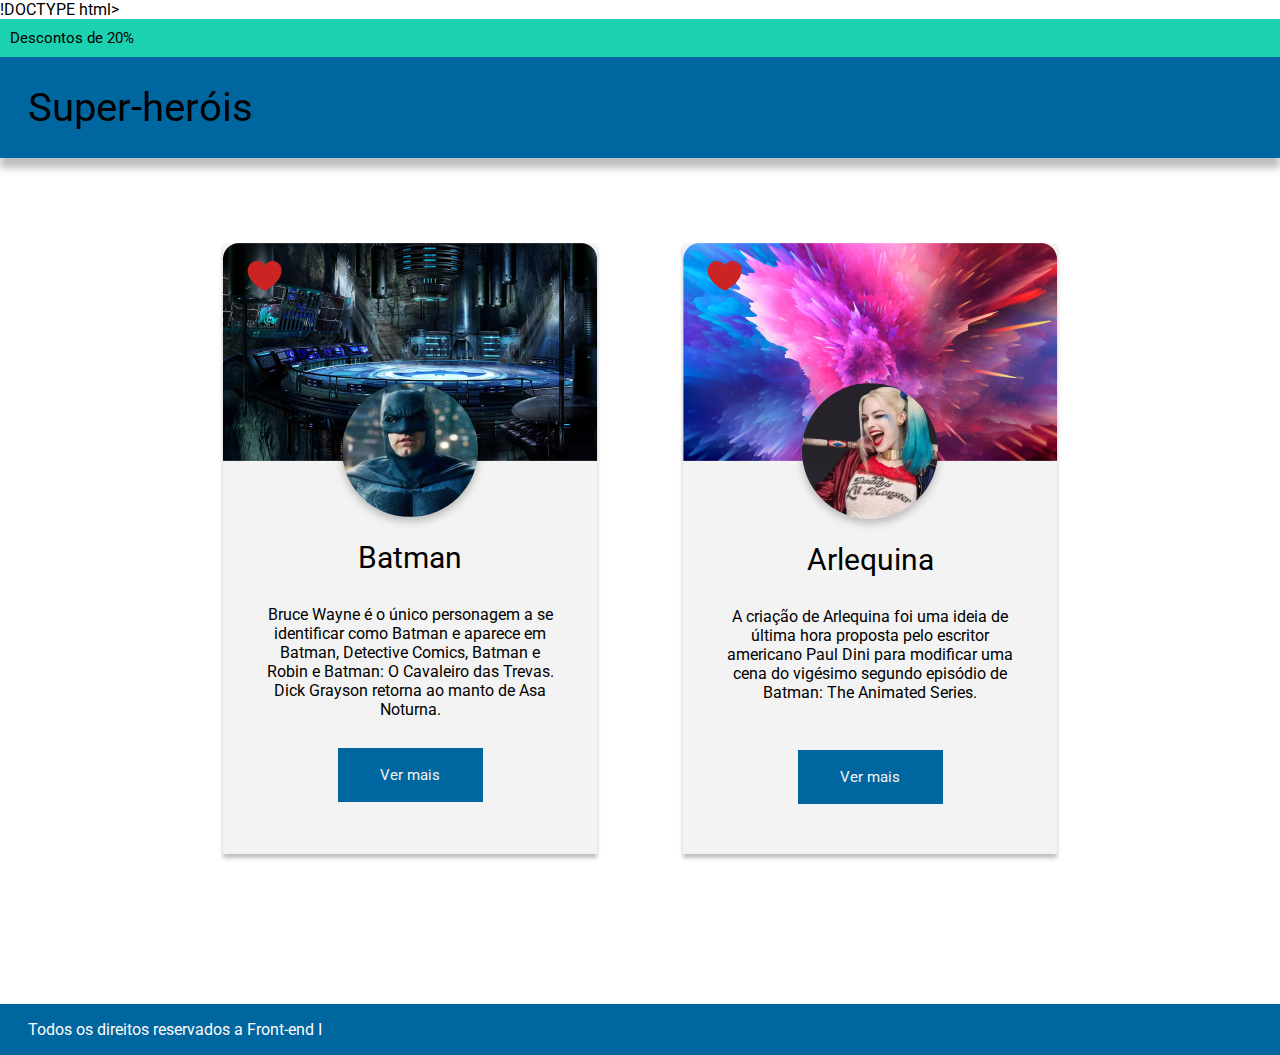
<file: Aula10/index.html>
!DOCTYPE html>
<html lang="en">

<head>
    <meta charset="UTF-8" />
    <meta http-equiv="X-UA-Compatible" content="IE=edge" />
    <meta name="viewport" content="width=device-width, initial-scale=1.0" />
    <link rel="stylesheet" href="./css/style.css" />
    <title>Super-heróis - Aula 10</title>
</head>

<body>
    <div class="discountBar">Descontos de 20%</div>
    <header>Super-heróis</header>
    <main>
        <div class="card batman">
            <div class="like__button"><img src="./img/likeIcon.png" alt="" /></div>
            <div class="cardContent">
                <div class="cardHeader" "><img src=" ./img/batman.png" alt="" />
                <span>
                    Batman
                </span>
            </div>
            <div class="cardDescription">
                <span>
                    Bruce Wayne é o único personagem a se identificar como Batman e aparece em Batman, Detective Comics,
                    Batman e Robin e Batman: O Cavaleiro das Trevas. Dick Grayson retorna ao manto de Asa Noturna.
                </span>
            </div>
            <div class="cardButton"><span>Ver mais</span></div>
        </div>
        </div>
        <div class="card arlequina">
            <div class="like__button"><img src="./img/likeIcon.png" alt="" /></div>
            <div class="cardContent">
                <div class="cardHeader" "><img src=" ./img/arlequina.png" alt="" />
                <span>
                    Arlequina
                </span>
            </div>
            <div class="cardDescription">
                <span>
                    A criação de Arlequina foi uma ideia de última hora proposta pelo escritor americano Paul Dini para
                    modificar uma cena do vigésimo segundo episódio de Batman: The Animated Series.
                </span>
            </div>
            <div class="cardButton"><span>Ver mais</span></div>

    </main>
    <footer>
        Todos os direitos reservados a Front-end I
    </footer>
</body>

</html>
</file>
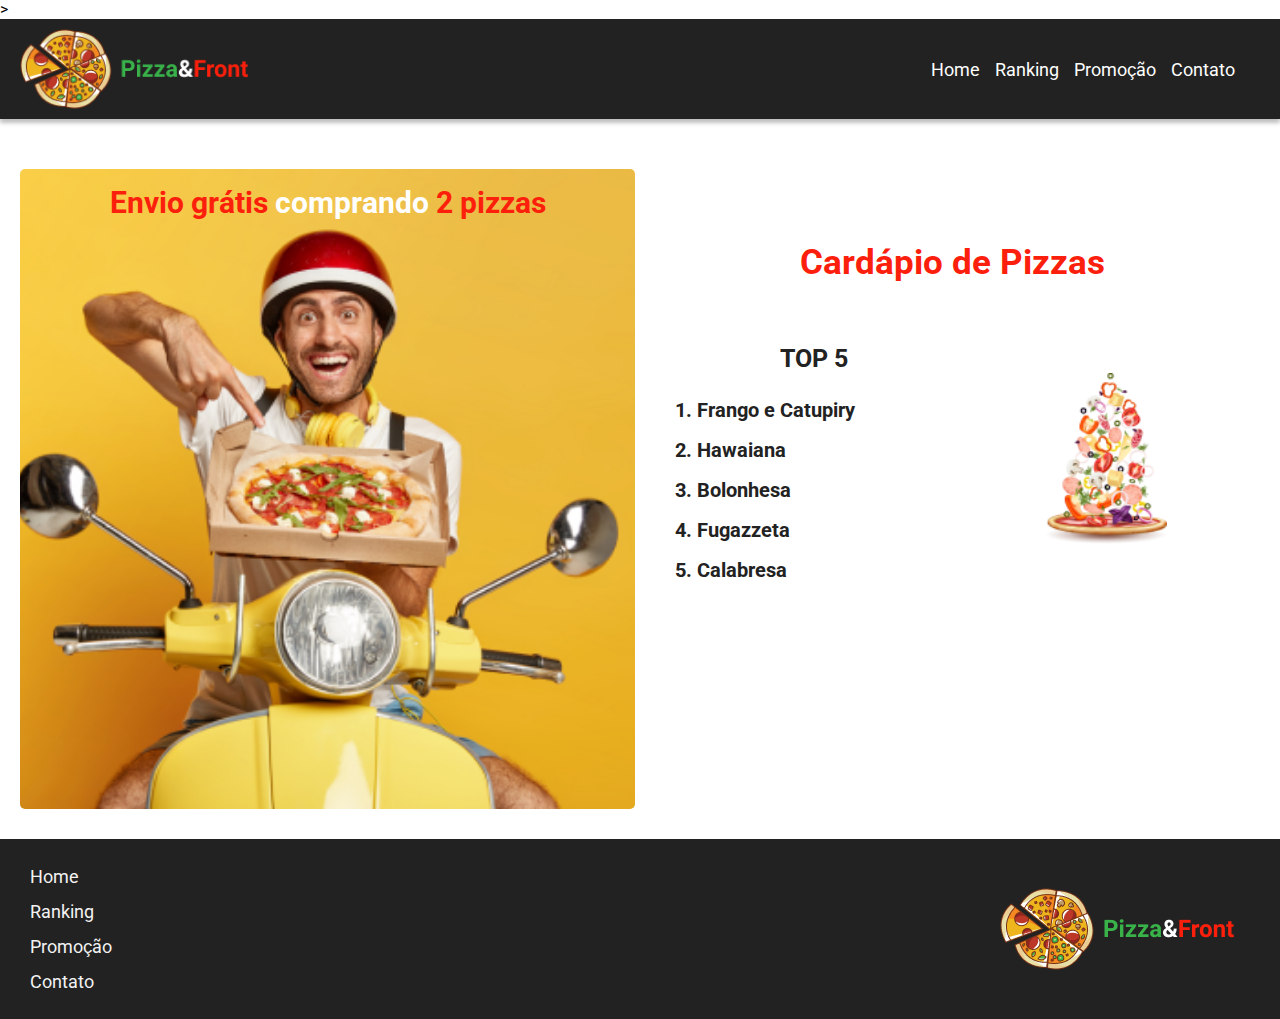
<file: Aula11/index.html>
>
<html lang="en">
  <head>
    <meta charset="UTF-8" />
    <meta http-equiv="X-UA-Compatible" content="IE=edge" />
    <meta name="viewport" content="width=device-width, initial-scale=1.0" />
    <link rel="stylesheet" href="css/style.css" />
    <title>Pizza&Front - Aula 11</title>
  </head>
  <body>
    <header>
        <img src="./img/logo.png" alt="" />
        <nav>
          <ul>
            <li>Home</li>
            <li>Ranking</li>
            <li>Promoção</li>
            <li>Contato</li>
          </ul>
        </nav>
    </header>
    <section>
      <div class="sectionContainer">
        <div class="delivery">
          <h2>Envio grátis <span>comprando</span> 2 pizzas</h2>
        </div>
        <div class="menu">
          <h2>Cardápio de Pizzas</h2>
          <div class="menuContainer">
            <div class="topFive">
              <h3>TOP 5</h3>
              <ol>
                <li>Frango e Catupiry</li>
                <li>Hawaiana</li>
                <li>Bolonhesa</li>
                <li>Fugazzeta</li>
                <li>Calabresa</li>
              </ol>
            </div>
            <div class="menuImg">
              <img src="./img/PizzaFalling.png" alt="" />
            </div>
          </div>
        </div>
      </div>
    </section>
    <footer>
      <nav>
        <ul>
          <li>Home</li>
          <li>Ranking</li>
          <li>Promoção</li>
          <li>Contato</li>
        </ul>
      </nav>
      <div class="logo"><img src="./img/logo.png" alt="" /></div>
    </footer>
  </body>
</html>
</file>
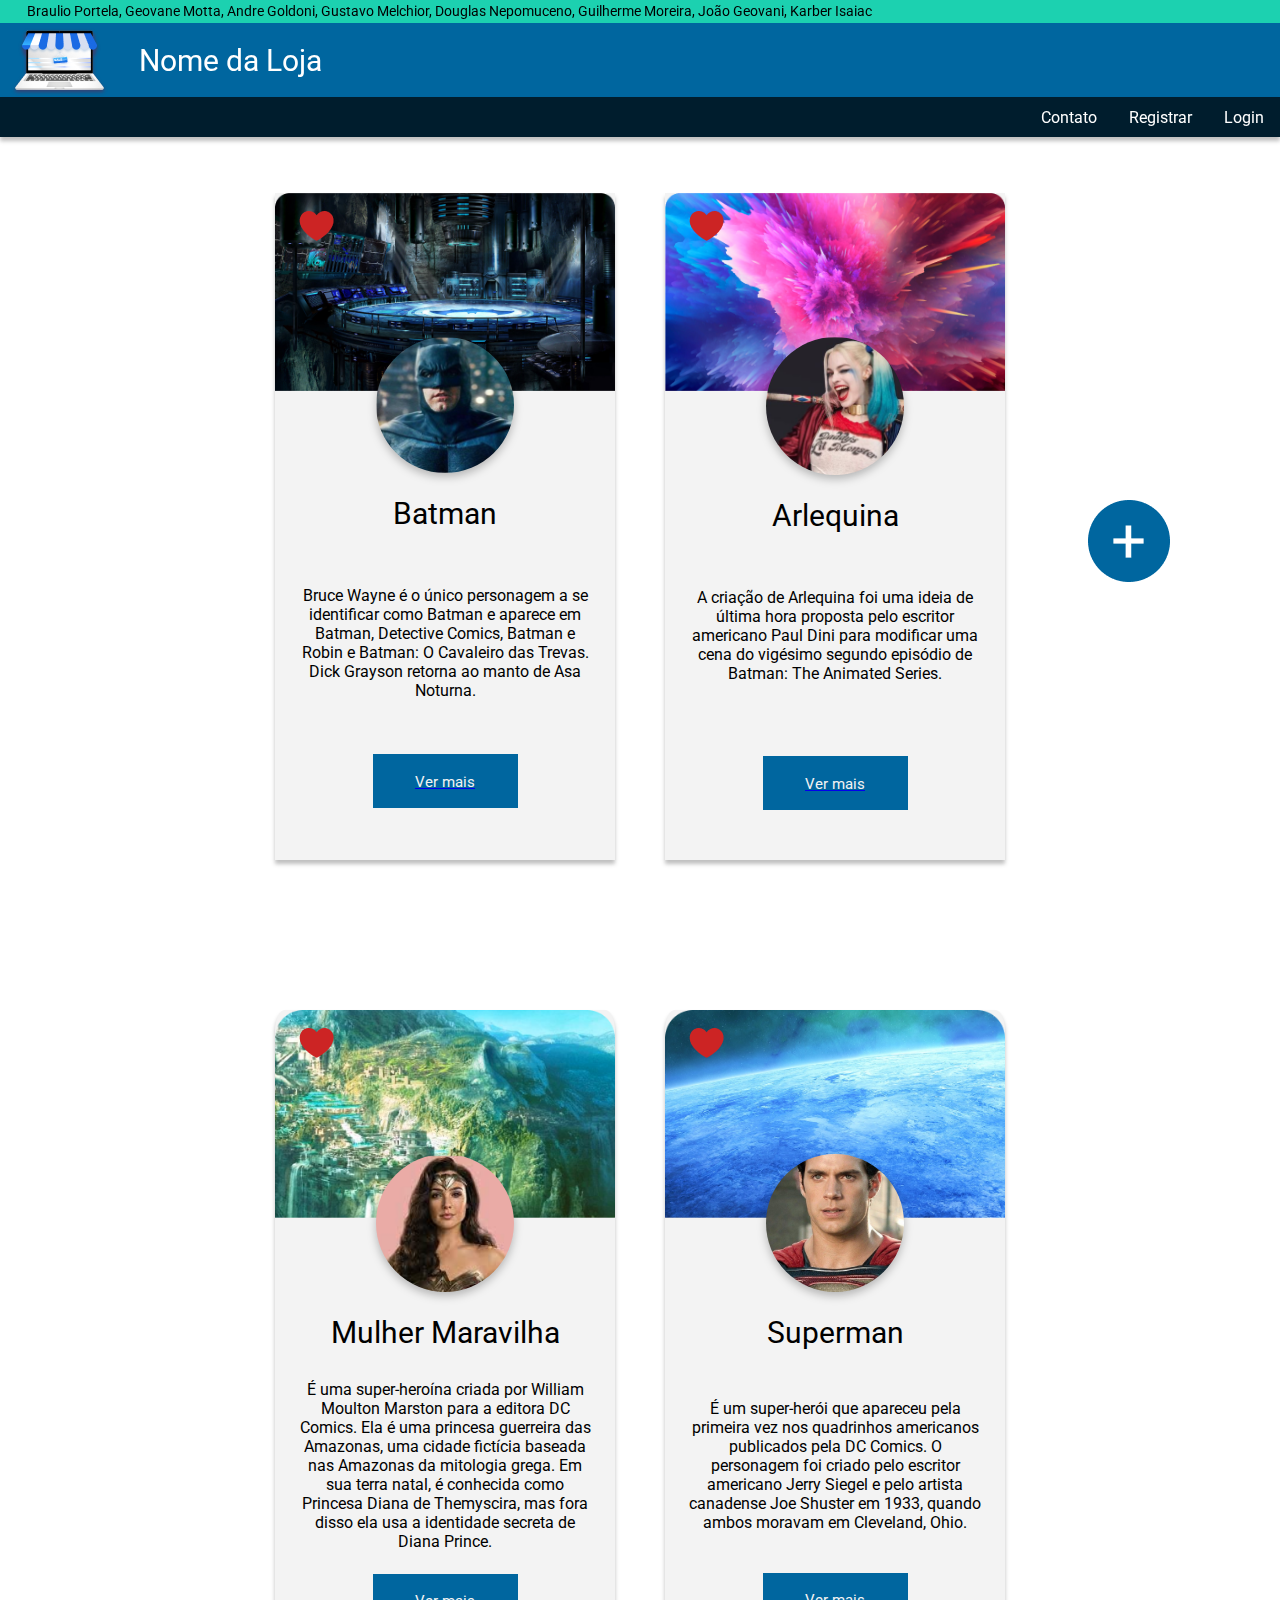
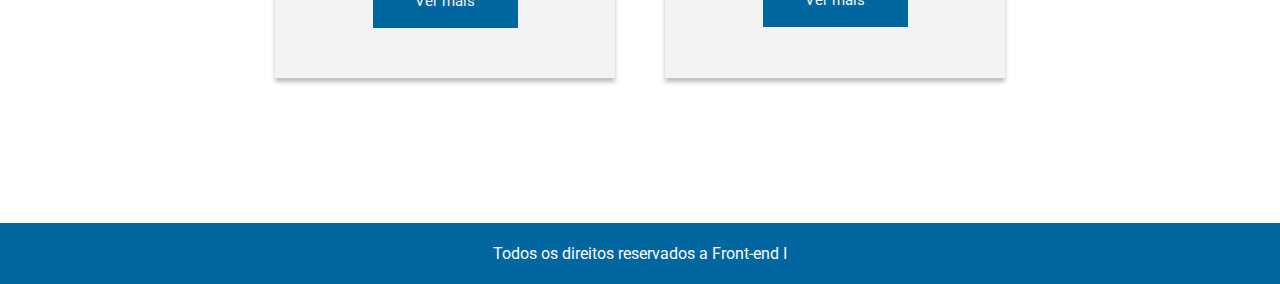
<file: Aula16/index.html>
<!DOCTYPE html>
<html lang="en">
  <head>
    <meta charset="UTF-8" />
    <meta http-equiv="X-UA-Compatible" content="IE=edge" />
    <meta name="viewport" content="width=device-width, initial-scale=1.0" />
    <link rel="stylesheet" href="./css/style.css" />
    <title>Super-heróis - Aula 16</title>
  </head>
  <body>
    <header>
      <div class="discountBar">
        Braulio Portela, Geovane Motta, Andre Goldoni, Gustavo Melchior, Douglas
        Nepomuceno, Guilherme Moreira, João Geovani, Karber Isaiac
      </div>
      <div class="logo">
        <a href="index.html">
          <img src="./img/logo.png" alt="" />
          <p>Nome da Loja</p></a
        >
      </div>
      <nav>
        <ul>
          <li><a href="contact.html">Contato</a></li>
          <li><a href="register.html">Registrar</a></li>
          <li><a href="login.html">Login</a></li>
        </ul>
      </nav>
    </header>
    <main>
      <div class="addButton"><img src="./img/addButton.png" alt="" /></div>
      <div class="cardsContainer">
        <div class="card batman">
          <div class="like__button">
            <img src="./img/likeIcon.png" alt="" />
          </div>
          <div class="cardContent">
            <div class="cardHeader">
              <img src="./img/batman.png" alt="" />
              <span> Batman </span>
            </div>
            <div class="cardDescription">
              <span>
                Bruce Wayne é o único personagem a se identificar como Batman e
                aparece em Batman, Detective Comics, Batman e Robin e Batman: O
                Cavaleiro das Trevas. Dick Grayson retorna ao manto de Asa
                Noturna.
              </span>
            </div>
            <div class="cardButton"><a href="descbatman.html"><span>Ver mais</span></a></div>
          </div>
        </div>
        <div class="card arlequina">
          <div class="like__button">
            <img src="./img/likeIcon.png" alt="" />
          </div>
          <div class="cardContent">
            <div class="cardHeader">
              <img src="./img/arlequina.png" alt="" />
              <span> Arlequina </span>
            </div>
            <div class="cardDescription">
              <span>
                A criação de Arlequina foi uma ideia de última hora proposta
                pelo escritor americano Paul Dini para modificar uma cena do
                vigésimo segundo episódio de Batman: The Animated Series.
              </span>
            </div>
            <div class="cardButton"><a href="descarlequina.html"><span>Ver mais</span></a></div>
          </div>
        </div>
        <div class="card mulherMaravilha">
          <div class="like__button">
            <img src="./img/likeIcon.png" alt="" />
          </div>
          <div class="cardContent">
            <div class="cardHeader">
              <img src="./img/mulherMaravilha.png" alt="" />
              <span>Mulher Maravilha</span>
            </div>
            <div class="cardDescription">
              <span>
                É uma super-heroína criada por William Moulton Marston para a
                editora DC Comics. Ela é uma princesa guerreira das Amazonas,
                uma cidade fictícia baseada nas Amazonas da mitologia grega. Em
                sua terra natal, é conhecida como Princesa Diana de Themyscira,
                mas fora disso ela usa a identidade secreta de Diana Prince.
              </span>
            </div>
            <div class="cardButton"><span>Ver mais</span></div>
          </div>
        </div>
        <div class="card superman">
          <div class="like__button">
            <img src="./img/likeIcon.png" alt="" />
          </div>
          <div class="cardContent">
            <div class="cardHeader">
              <img src="./img/superman.png" alt="" />
              <span> Superman </span>
            </div>
            <div class="cardDescription">
              <span>
                É um super-herói que apareceu pela primeira vez nos quadrinhos
                americanos publicados pela DC Comics. O personagem foi criado
                pelo escritor americano Jerry Siegel e pelo artista canadense
                Joe Shuster em 1933, quando ambos moravam em Cleveland, Ohio.
              </span>
            </div>
            <div class="cardButton"><span>Ver mais</span></div>
          </div>
        </div>
      </div>
      <div class="addButtonMobile">
        <img src="./img/addButton.png" alt="" />
      </div>
    </main>
    <footer>Todos os direitos reservados a Front-end I</footer>
  </body>
</html>
</file>
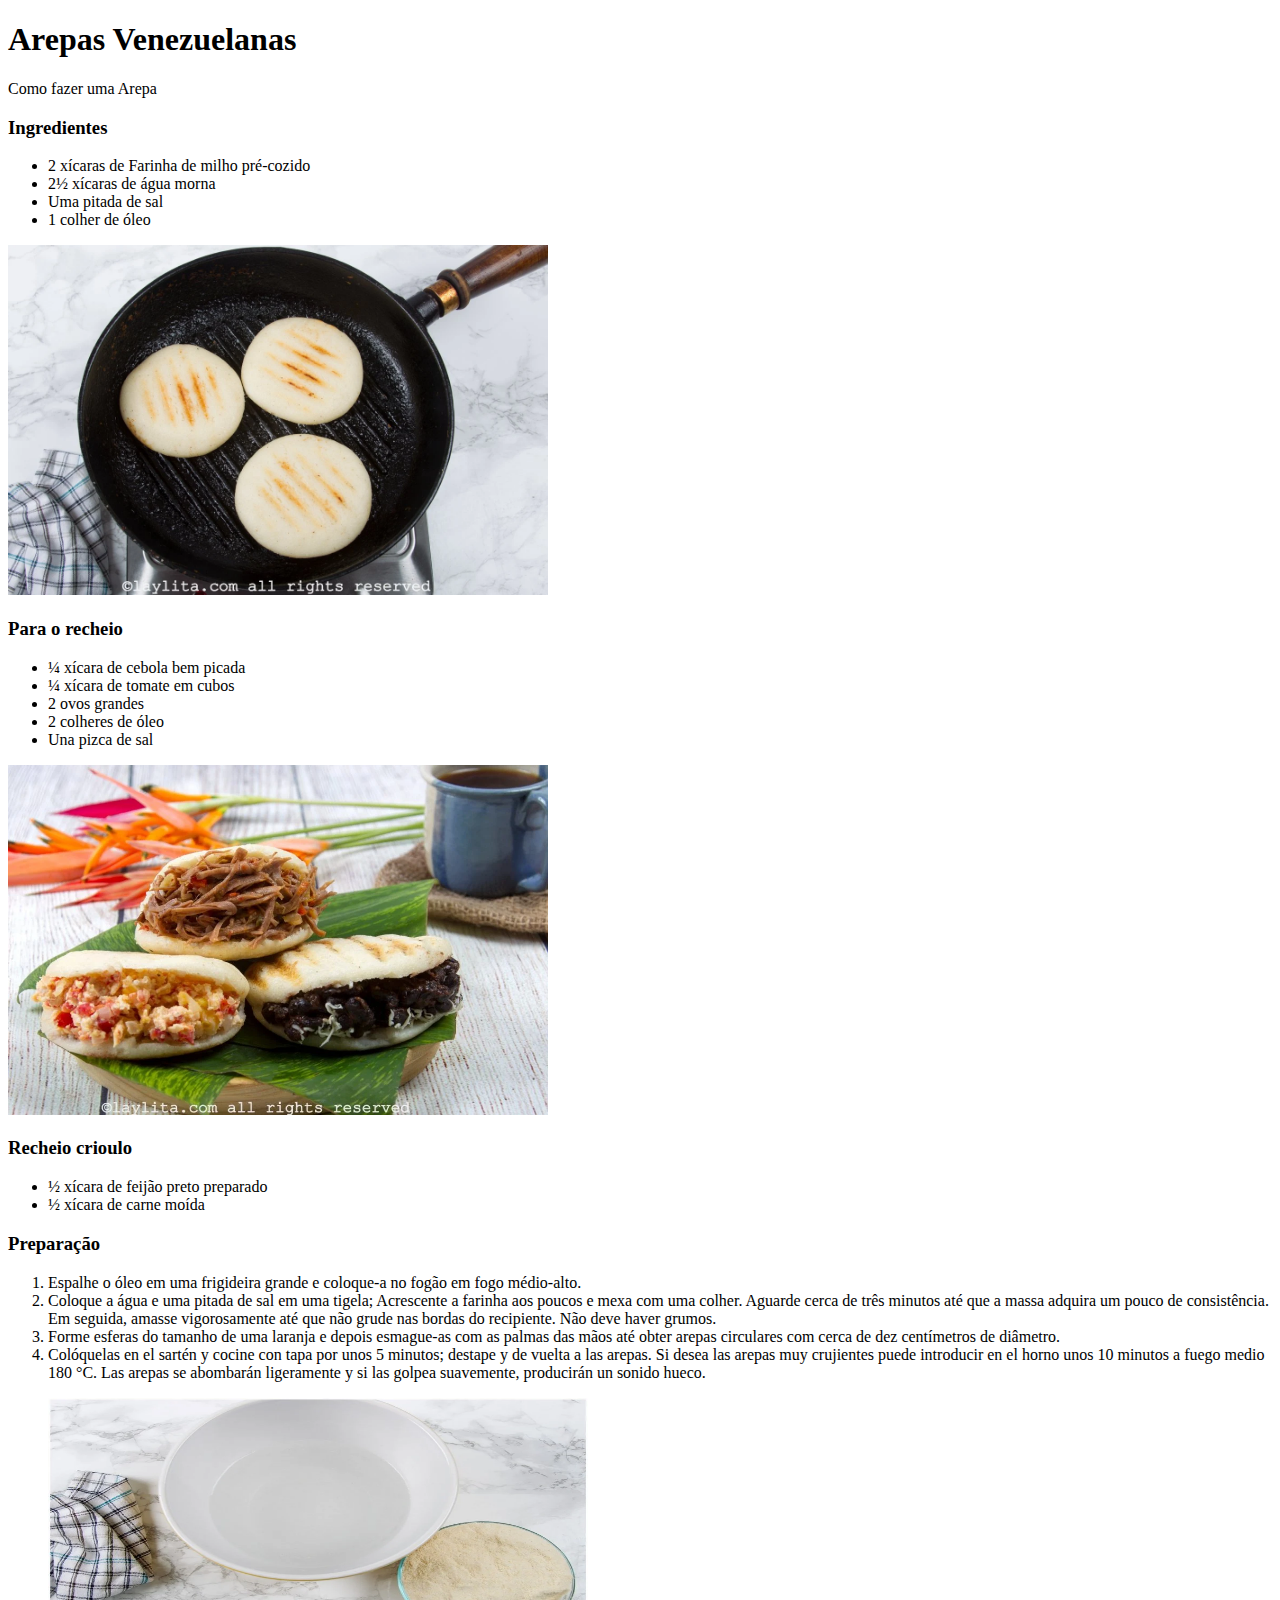
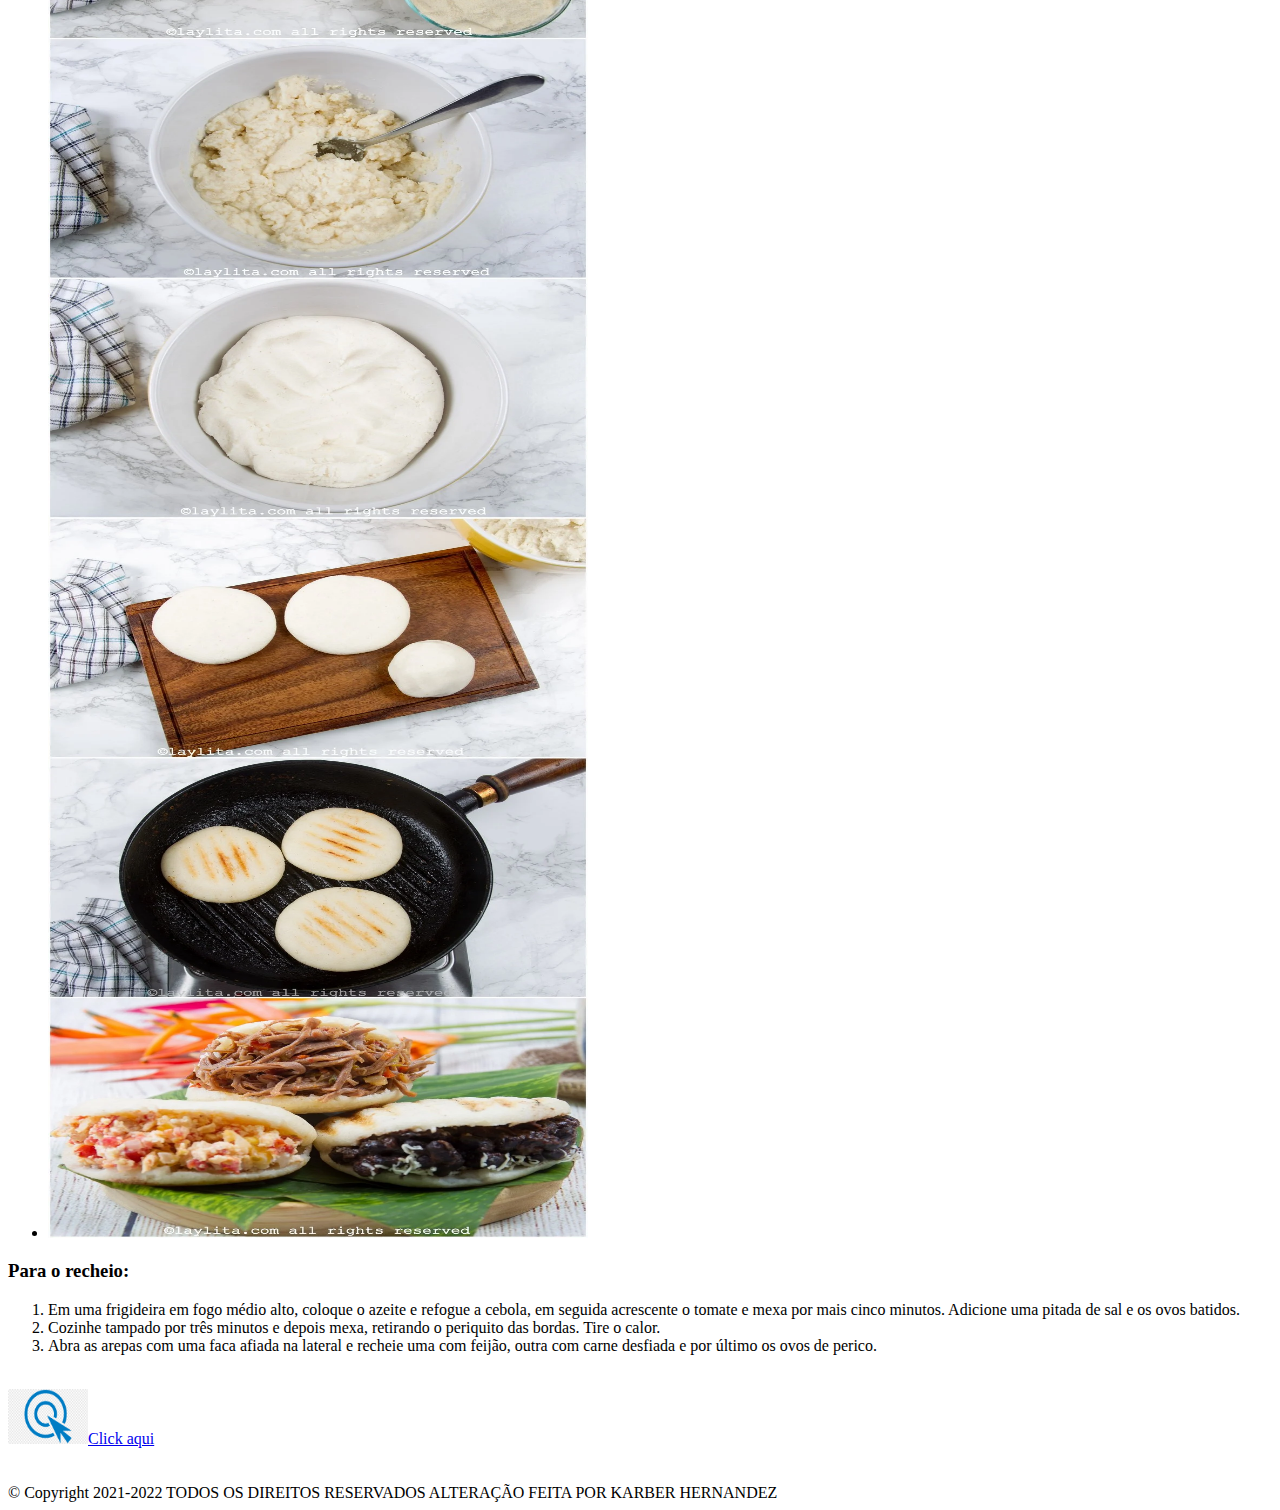
<file: Aula3/index.html>
<!DOCTYPE html>
<html lang="en">

<head>
    <meta charset="UTF-8">
    <meta http-equiv="X-UA-Compatible" content="IE=edge">
    <meta name="viewport" content="width=device-width, initial-scale=1.0">
    <title>Arepa</title>
</head>

<body>
    <header>
        <h1>
            Arepas Venezuelanas
        </h1>
        <p>Como fazer uma Arepa</p>
    </header>

    <main>

        <section>

            <h3>Ingredientes</h3>
            <p>
            <ul>
                <li>2 xícaras de Farinha de milho pré-cozido</li>
                <li>2½ xícaras de água morna</li>
                <li>Uma pitada de sal</li>
                <li>1 colher de óleo</li>
            </ul>
            </p>
            <img src="img/Como-hacer-arepas.webp" width="540" height="350" />

            <h3>Para o recheio</h3>
            <p>
            <ul>
                <li>¼ xícara de cebola bem picada</li>
                <li>¼ xícara de tomate em cubos</li>
                <li>2 ovos grandes</li>
                <li>2 colheres de óleo</li>
                <li>Una pizca de sal</li>
            </ul>
            </p>
            <img src="img/Receta-de-arepas-venezolanas-con-rellenos-1024x683.webp" width="540" height="350" />

            <h3>Recheio crioulo</h3>
            <p>
            <ul>
                <li>½ xícara de feijão preto preparado</li>
                <li>½ xícara de carne moída</li>
            </ul>
            </p>

        </section>
    </main>

    <section>
        <h3>Preparação</h3>
        <p>
        <ol>
            <li>Espalhe o óleo em uma frigideira grande e coloque-a no fogão em fogo médio-alto.</li>
            <li>Coloque a água e uma pitada de sal em uma tigela; Acrescente a farinha aos poucos e mexa com uma colher.
                Aguarde cerca de três minutos até que a massa adquira um pouco de consistência. Em seguida, amasse
                vigorosamente até que não grude nas bordas do recipiente. Não deve haver grumos.</li>
            <li>Forme esferas do tamanho de uma laranja e depois esmague-as com as palmas das mãos até obter arepas
                circulares com cerca de dez centímetros de diâmetro.</li>
            <li>Colóquelas en el sartén y cocine con tapa por unos 5 minutos; destape y de vuelta a las arepas. Si desea
                las arepas muy crujientes puede introducir en el horno unos 10 minutos a fuego medio 180 °C. Las arepas
                se abombarán ligeramente y si las golpea suavemente, producirán un sonido hueco.</li>
        </ol>
        </p>
        <ul>
            <li><img src="img/Como-preparar-arepas-paso-a-paso.webp" width="540" height="1440" />
            </li>
        </ul>

        <h3>Para o recheio:</h3>
        <p>
        <ol>
            <li>Em uma frigideira em fogo médio alto, coloque o azeite e refogue a cebola, em seguida acrescente o
                tomate e mexa por mais cinco minutos. Adicione uma pitada de sal e os ovos batidos.</li>
            <li>Cozinhe tampado por três minutos e depois mexa, retirando o periquito das bordas. Tire o calor.</li>
            <li>Abra as arepas com uma faca afiada na lateral e recheie uma com feijão, outra com carne desfiada e por
                último os ovos de perico.</li>
        </ol>
        </p>

    </section>
    <br>
    <a title="Los Tejos" href="https://www.laylita.com/recetas/como-hacer-arepas/"><img
            src="img/png-transparent-blue-arrow-click-arrow-blue.png" width="80" height="55" />Click aqui</a>
    <footer>
        <br>
        <br>
        © Copyright 2021-2022 TODOS OS DIREITOS RESERVADOS ALTERAÇÃO FEITA POR KARBER HERNANDEZ

    </footer>

</body>

</html>
</file>
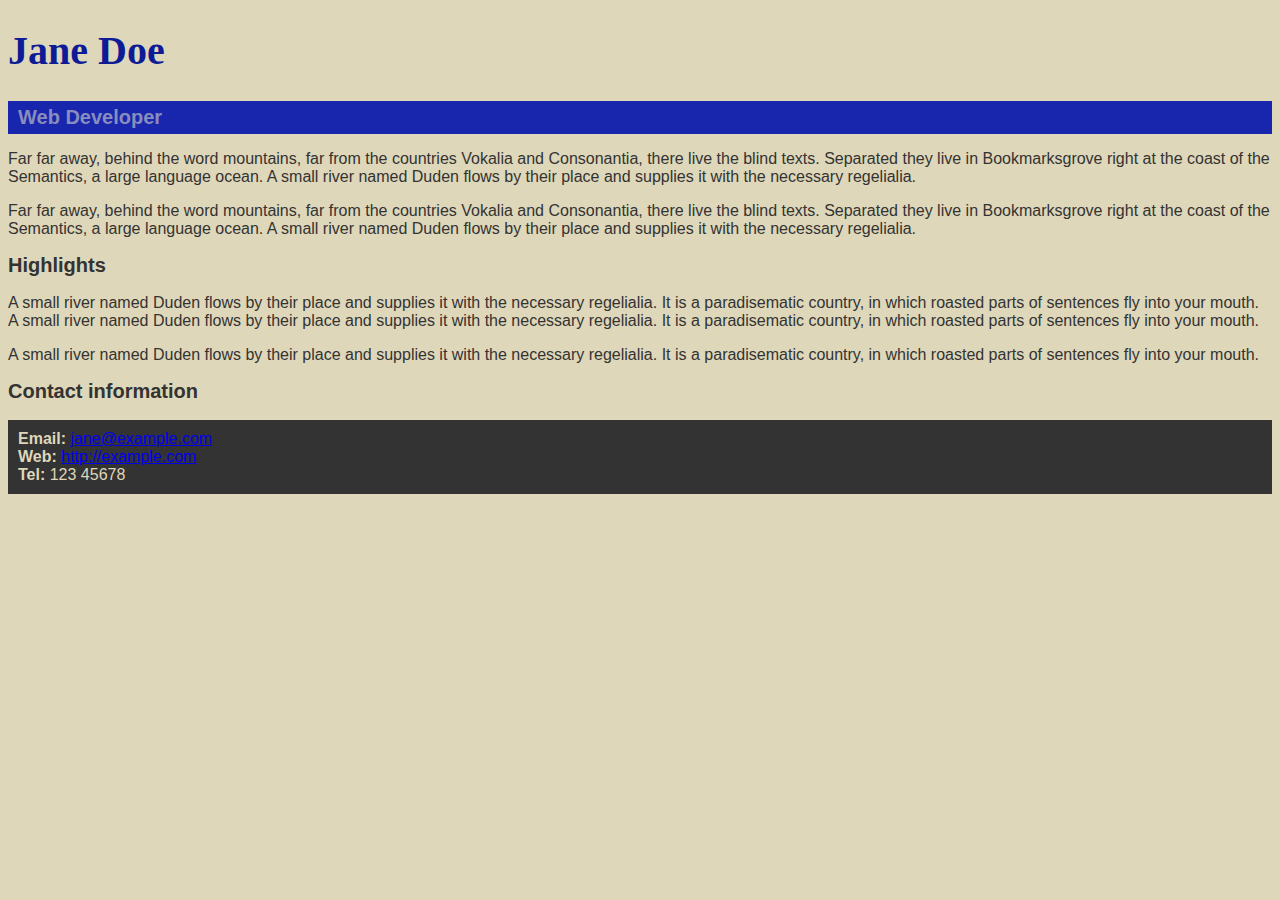
<file: Aula7/index.html>
<!DOCTYPE html>
<html lang="en">

  <head>
    <meta charset="utf-8">
    <title>Jane Doe</title>
    <link rel="stylesheet" href="css/style.css">
  </head>

  <body>
    <header>
      <h1 class="titulo">Jane Doe</h1>
      <div class="job-title">Web Developer</div>
    </header>

    <main>
      <p>Far far away, behind the word mountains, far from the countries Vokalia and Consonantia, 
        there live the blind texts. Separated they live in Bookmarksgrove right at the coast of 
        the Semantics, a large language ocean. A small river named Duden flows by their place and 
        supplies it with the necessary regelialia.</p>
      <p>Far far away, behind the word mountains, far from the countries Vokalia and Consonantia, 
        there live the blind texts. Separated they live in Bookmarksgrove right at the coast of 
        the Semantics, a large language ocean. A small river named Duden flows by their place and 
        supplies it with the necessary regelialia.</p>

      <h2 id="*">Highlights</h2>

      <p>A small river named Duden flows by their place and supplies it with the necessary regelialia. 
        It is a paradisematic country, in which roasted parts of sentences fly into your mouth. 
        A small river named Duden flows by their place and supplies it with the necessary regelialia. 
        It is a paradisematic country, in which roasted parts of sentences fly into your mouth.</p>
      <p>A small river named Duden flows by their place and supplies it with the necessary regelialia. 
        It is a paradisematic country, in which roasted parts of sentences fly into your mouth.</p>

    </main>

    <footer>
      <h2>Contact information</h2>
      <ul>
        <li><strong>Email:</strong>
          <a href="mailto:jane@example.com">jane@example.com</a>
        </li>
        <li><strong>Web:</strong>
          <a href="http://example.com">http://example.com</a>
        </li>
        <li><strong>Tel:</strong> 123 45678</li>
      </ul>
    </footer>

  </body>

</html>
</file>
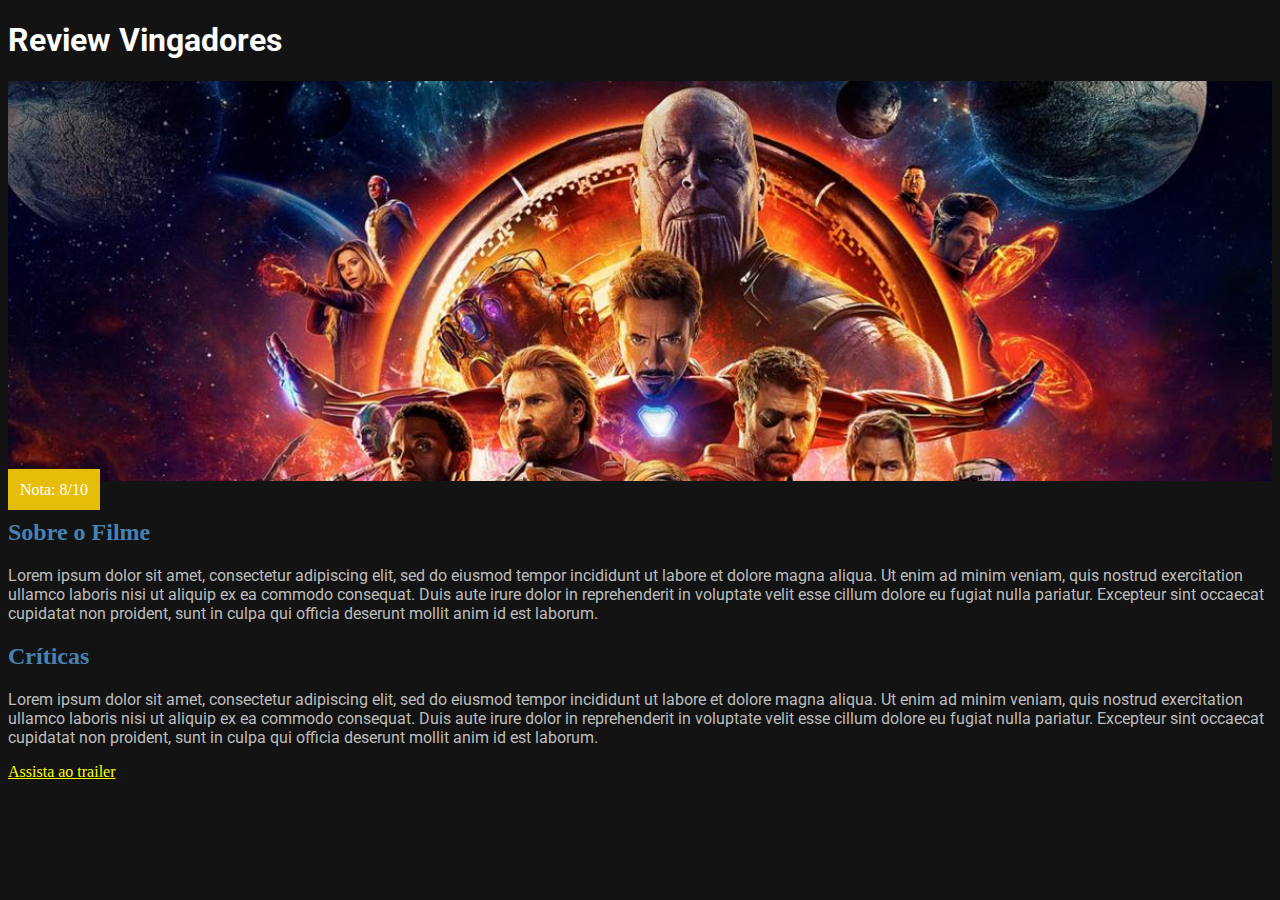
<file: Aula8/index.html>
<!DOCTYPE html>
<html lang="en">
<head>
    <meta charset="UTF-8">
    <meta http-equiv="X-UA-Compatible" content="IE=edge">
    <meta name="viewport" content="width=device-width, initial-scale=1.0">
    <title>Review</title>
    <link rel="stylesheet" href="css/style.css">

<body>

    <h1>Review Vingadores</h1>

    <div class="media-picture"></div>

    <span class="review-score">Nota: 8/10</span>

    <h2>Sobre o Filme</h2>

    <p>
        Lorem ipsum dolor sit amet, consectetur adipiscing elit, sed do eiusmod tempor incididunt ut labore et dolore magna
        aliqua. Ut enim ad minim veniam, quis nostrud exercitation ullamco laboris nisi ut aliquip ex ea commodo consequat.
        Duis aute irure dolor in reprehenderit in voluptate velit esse cillum dolore eu fugiat nulla pariatur. Excepteur
        sint occaecat cupidatat non proident, sunt in culpa qui officia deserunt mollit anim id est laborum.
    </p>

    <h2>Críticas</h2>

    <p>
        Lorem ipsum dolor sit amet, consectetur adipiscing elit, sed do eiusmod tempor incididunt ut labore et dolore magna
        aliqua. Ut enim ad minim veniam, quis nostrud exercitation ullamco laboris nisi ut aliquip ex ea commodo consequat.
        Duis aute irure dolor in reprehenderit in voluptate velit esse cillum dolore eu fugiat nulla pariatur. Excepteur
        sint occaecat cupidatat non proident, sunt in culpa qui officia deserunt mollit anim id est laborum.
    </p>

    <a href="https://youtu.be/t_ULBP6V9bg">Assista ao trailer</a>

</body>
</html>
</file>
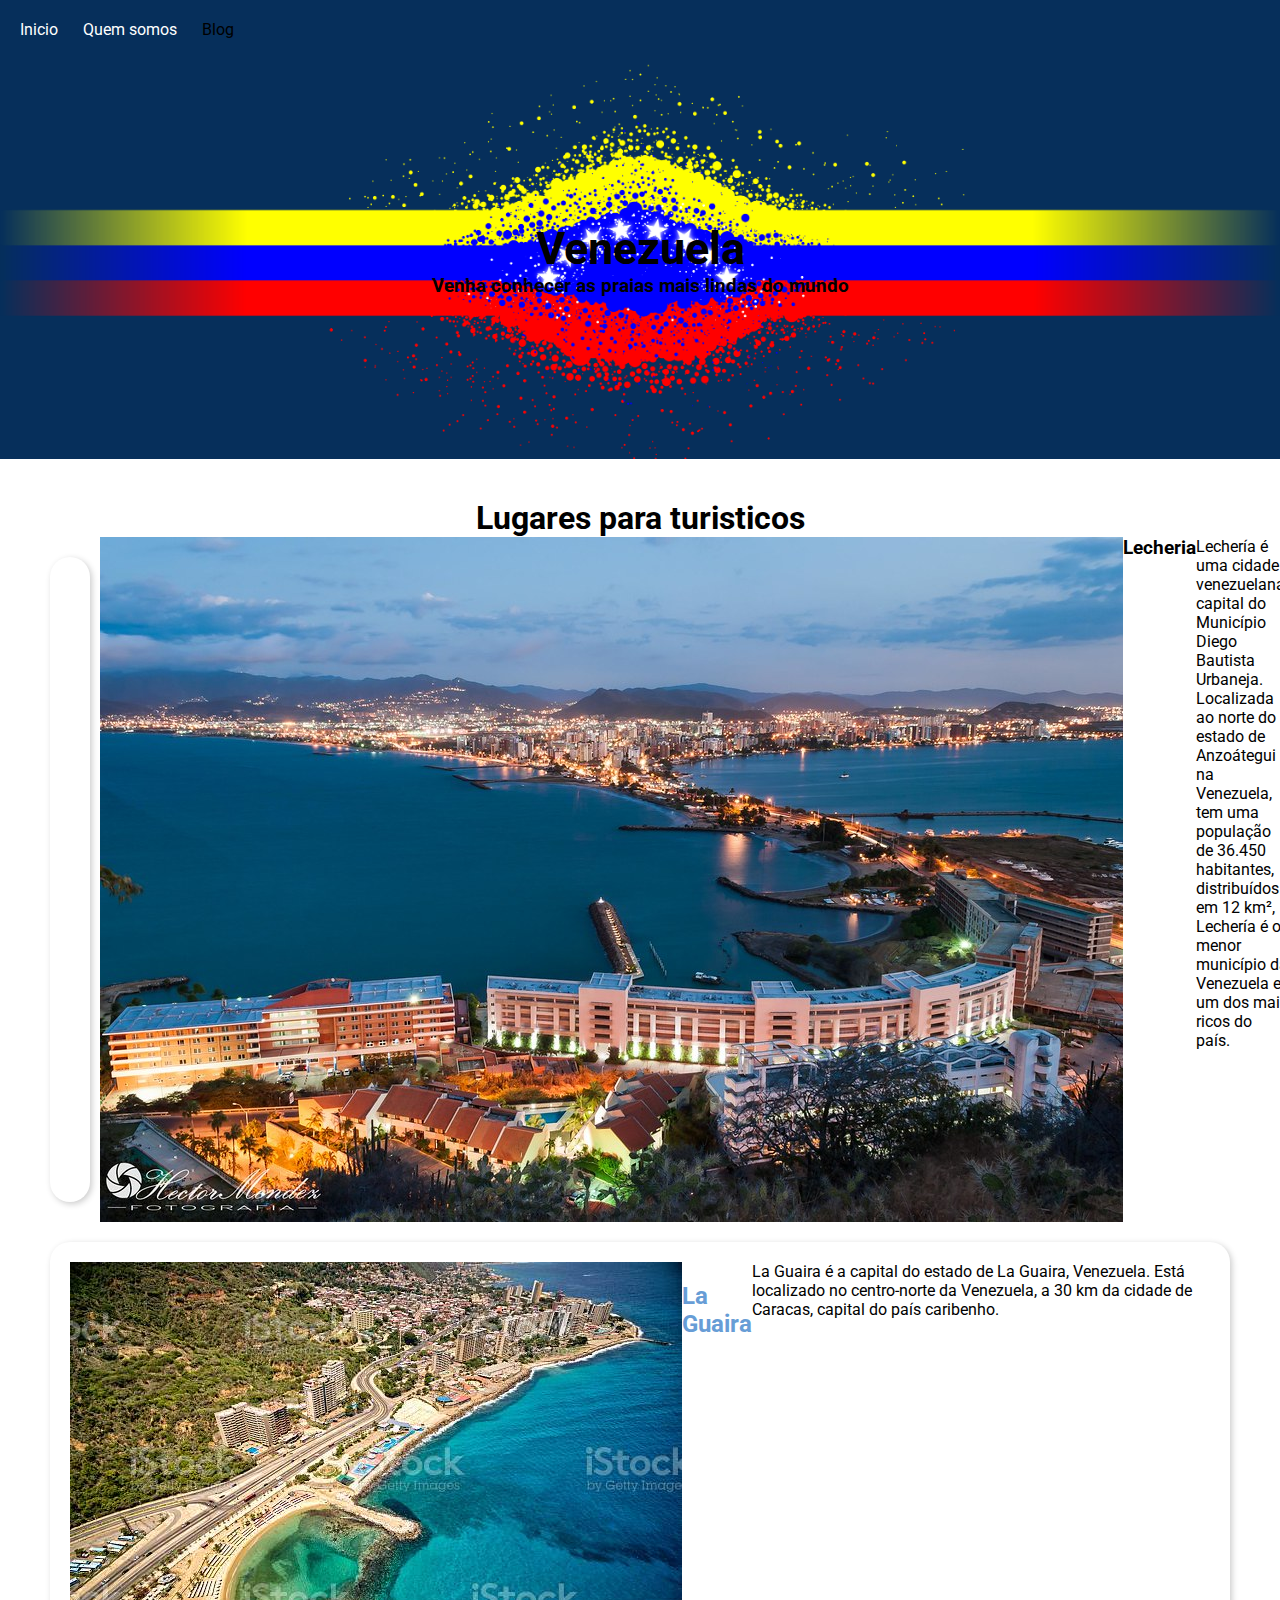
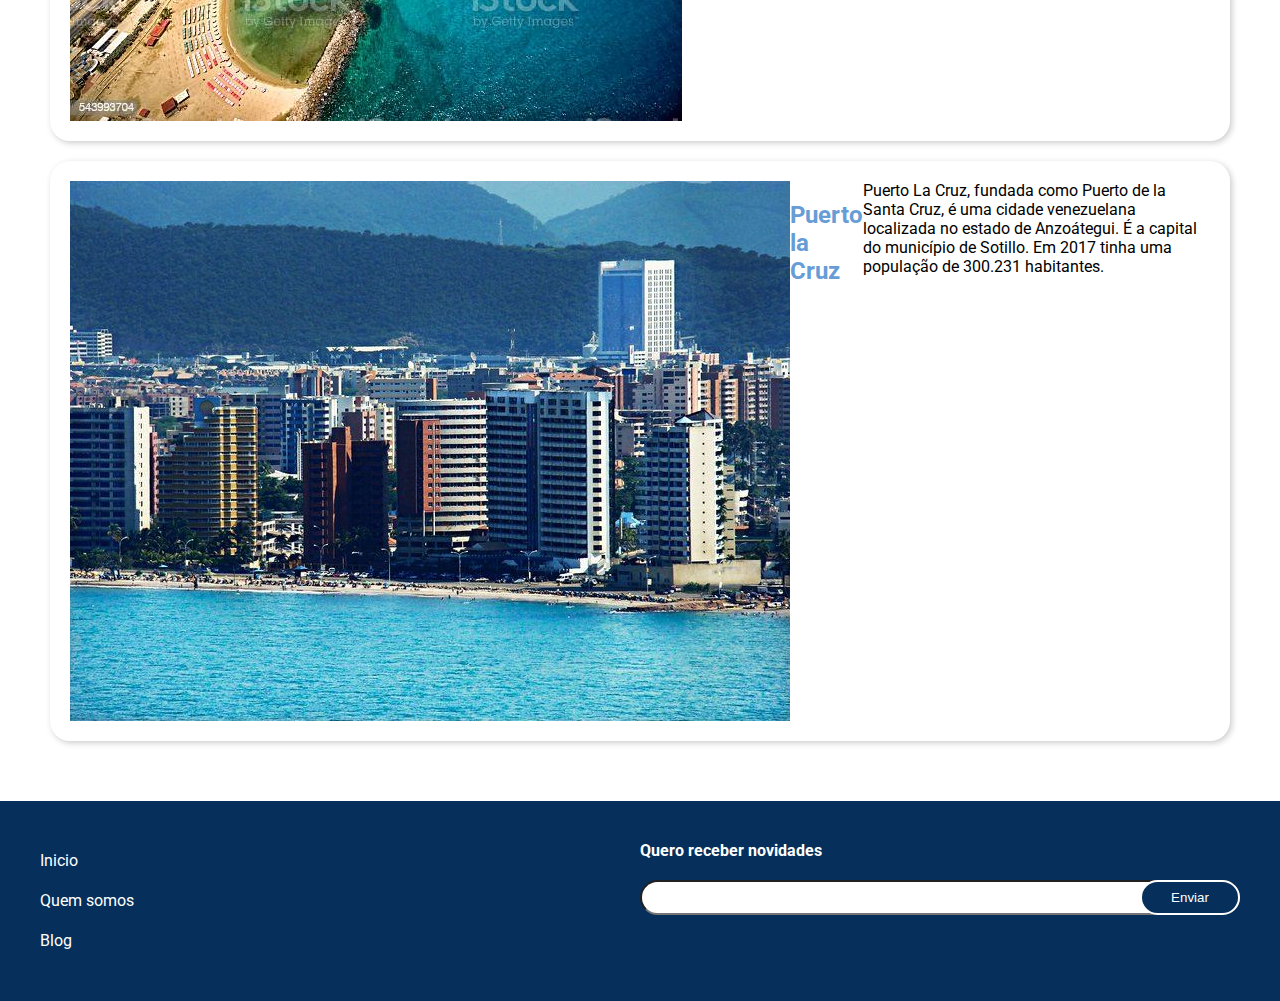
<file: Check-Poin-Front-End-I/index.html>
<!DOCTYPE html>
<html lang="en">

<head>
    <meta charset="UTF-8">
    <meta http-equiv="X-UA-Compatible" content="IE=edge">
    <meta name="viewport" content="width=device-width, initial-scale=1.0">
    <title>Check-Poin</title>
    <link rel="stylesheet" href="css/style.css">
</head>

<body>
    <header>
        <nav>
            <ul>
                <li><a href="">Inicio</a></li>
                <li><a href="">Quem somos</a></li>
                <li><a href=""></a>Blog</li>
            </ul>
        </nav>
        <div class="bg-header">
            <h1>Venezuela</h1>
            <h3>Venha conhecer as praias mais lindas do mundo</h3>
        </div>
    </header>
    <main>
        <section id="card -section">
            <h2 class="titulo-card">Lugares para turisticos</h2>

            <div class="card-container">

                <div class="card"></div>

                <img src="img/25851943348_8348d65d81_b.jpg" alt="">
                <h3>Lecheria</h3>
                <p>Lechería é uma cidade venezuelana, capital do Município Diego Bautista Urbaneja. Localizada ao norte
                    do estado de Anzoátegui na Venezuela, tem uma população de 36.450 habitantes, distribuídos em 12
                    km², Lechería é o menor município da Venezuela e um dos mais ricos do país.</p>
            </div>
            <div class="card">
                <img src="img/istockphoto-543993704-612x612.jpg" alt="">
                <h3>La Guaira</h3>
                <p>La Guaira é a capital do estado de La Guaira, Venezuela. Está localizado no centro-norte da
                    Venezuela, a 30 km da cidade de Caracas, capital do país caribenho.</p>
            </div>
            <div class="card">
                <img src="img/719058e77eca1e4a1e9ac6277441a3d8.jpg" alt="">
                <h3>Puerto la Cruz</h3>
                <p>Puerto La Cruz, fundada como Puerto de la Santa Cruz, é uma cidade venezuelana localizada no estado
                    de Anzoátegui. É a capital do município de Sotillo. Em 2017 tinha uma população de 300.231
                    habitantes.</p>
            </div>
            </div>
        </section>
    </main>

    <footer>
        <div>
            <ul>
                <li><a href="">Inicio</a></li>
                <li><a href="">Quem somos</a></li>
                <li><a href="">Blog</a></li>
            </ul>
        </div>
        <div>
            <h4>Quero receber novidades</h4>
            <div class="news-letter">
                <input type="text">
                <input type="submit" value="Enviar">
            </div>
        </div>


        </section>
        </main>
</body>

</html>
</file>
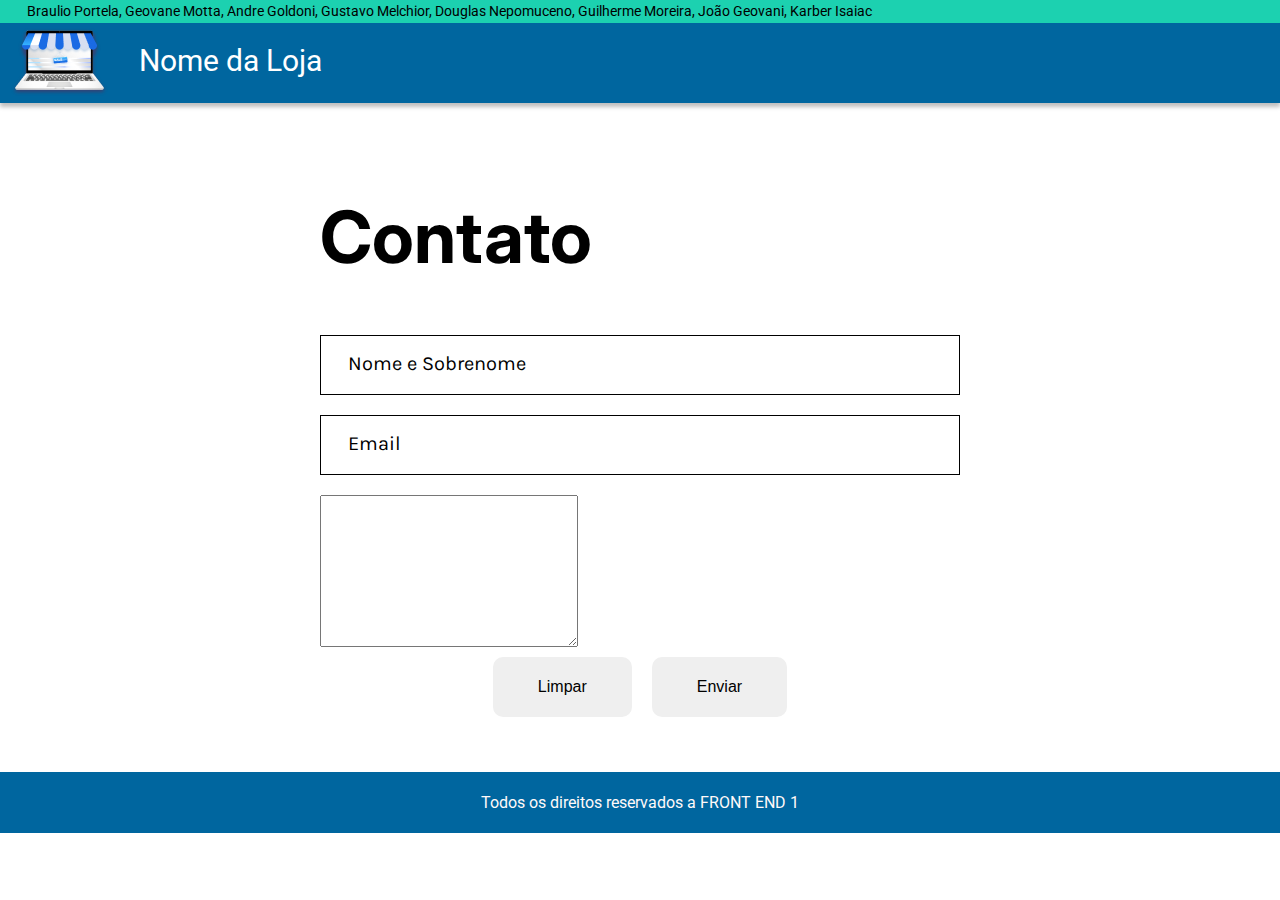
<file: Aula16/contact.html>
<html lang="en">

<head>
    <meta charset="UTF-8" />
    <meta http-equiv="X-UA-Compatible" content="IE=edge" />
    <meta name="viewport" content="width=device-width, initial-scale=1.0" />
    <link rel="stylesheet" href="./css/style.css" />
    <title>Super-heróis - Aula 16</title>
</head>

<body>
    <header>
        <div class="discountBar">
            Braulio Portela, Geovane Motta, Andre Goldoni, Gustavo Melchior, Douglas
            Nepomuceno, Guilherme Moreira, João Geovani, Karber Isaiac
        </div>
        <div class="logo">
            <a href="index.html"> <img src="./img/logo.png" alt="" />
                <p>Nome da Loja</p>
            </a>
        </div>
    </header>
    <main>
        <form action="index.html">
            <h1>Contato</h1>
            <input type="text" name="user" id="user" placeholder="Nome e Sobrenome" />
            <input type="email" name="email" id="email" placeholder="Email">
             
            <div class="sobre">
                <label for="sobre"></label>
                <textarea name="" id="" cols="30" rows="10"></textarea>
            </div>
            
            <div class="botoes2">

                <input type="reset"value="Limpar"> 
                <input type="submit"value="Enviar">
            </div>


        </form>
    </main>
    <footer>Todos os direitos reservados a FRONT END 1</footer>
</body>

</html>
</file>
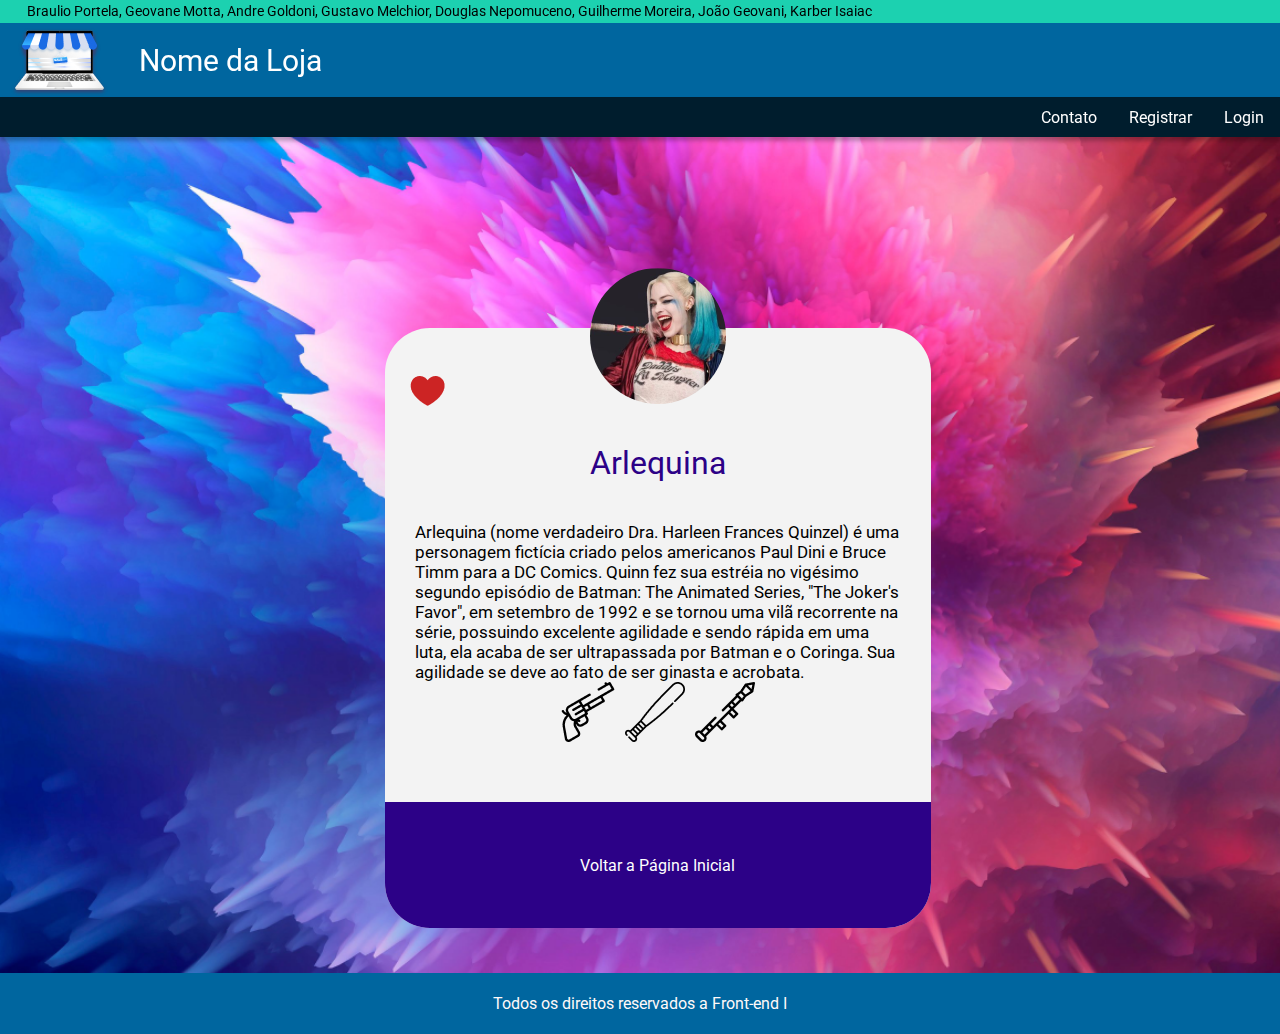
<file: Aula16/descarlequina.html>
<!DOCTYPE html>
<html lang="en">

<head>
    <meta charset="UTF-8">
    <meta http-equiv="X-UA-Compatible" content="IE=edge">
    <meta name="viewport" content="width=device-width, initial-scale=1.0">
    <title>Arlequina</title>
    <link rel="stylesheet" href="css/style.css">
</head>

<body>
    <header>
        <div class="discountBar">
            Braulio Portela, Geovane Motta, Andre Goldoni, Gustavo Melchior, Douglas
            Nepomuceno, Guilherme Moreira, João Geovani, Karber Isaiac
        </div>
        <div class="logo">
            <a href="index.html">
                <img src="./img/logo.png" alt="" />
                <p>Nome da Loja</p>
            </a>
        </div>
        <nav>
            <ul>
                <li><a href="contact.html">Contato</a></li>
                <li><a href="register.html">Registrar</a></li>
                <li><a href="login.html">Login</a></li>
            </ul>
        </nav>
    </header>

    <main class="descArleq">
        <div class="likeBotao">
            <img src="./img/likeIcon.png"/>
        </div>
        <div class="descCard">
            <div class="descImg">
                <img src="./img/arlequina.png">
            </div>
            <div class="descCardTexto">
                <h3>Arlequina</h3>
                <p>
                Arlequina (nome verdadeiro Dra. Harleen Frances Quinzel) é uma personagem fictícia criado pelos
                americanos Paul Dini e Bruce Timm para a DC Comics. Quinn fez sua estréia no vigésimo segundo episódio
                de Batman: The Animated Series, "The Joker's Favor", em setembro de 1992 e se tornou uma vilã recorrente
                na série, possuindo excelente agilidade e sendo rápida em uma luta, ela acaba de ser ultrapassada por
                Batman e o Coringa. Sua agilidade se deve ao fato de ser ginasta e acrobata.
                </p>
            </div>
            <div class="armas">
                <img src="./img/Vectorarma.png">
                <img src="./img/Vectortaco.png">
                <img src="./img/Vectorlancamissil.png">
            </div>
            <div class="backButton"><a href="index.html"><p>Voltar a Página Inicial</p></a></div>
        </div>
    </main>

    <footer>Todos os direitos reservados a Front-end I</footer>
</body>

</html>
</file>
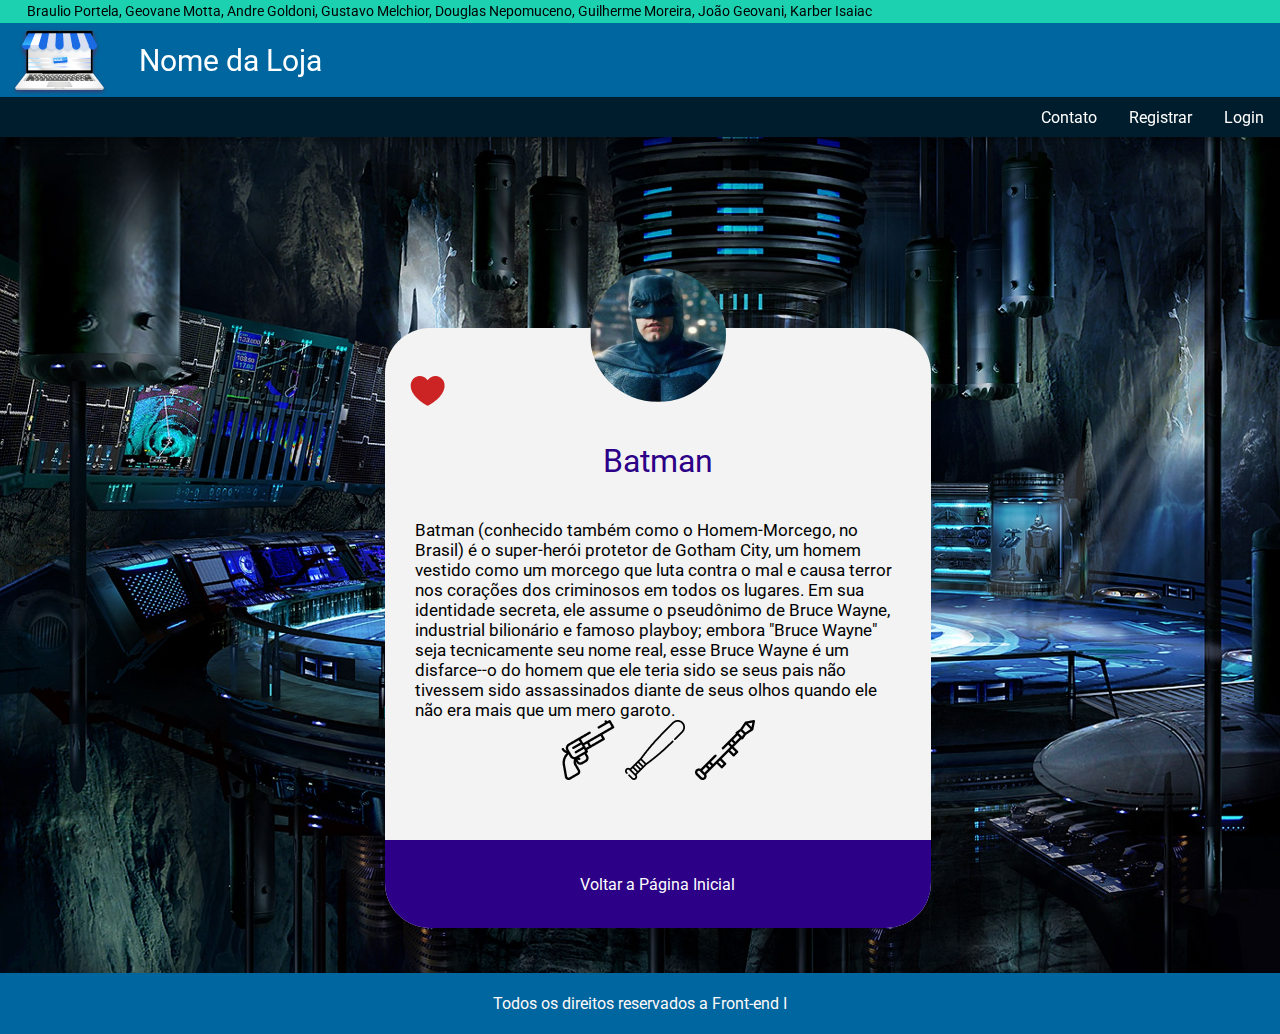
<file: Aula16/descbatman.html>
<!DOCTYPE html>
<html lang="en">

<head>
    <meta charset="UTF-8">
    <meta http-equiv="X-UA-Compatible" content="IE=edge">
    <meta name="viewport" content="width=device-width, initial-scale=1.0">
    <title>Batman</title>
    <link rel="stylesheet" href="css/style.css">
</head>

<body>
    <header>
        <div class="discountBar">
            Braulio Portela, Geovane Motta, Andre Goldoni, Gustavo Melchior, Douglas
            Nepomuceno, Guilherme Moreira, João Geovani, Karber Isaiac
        </div>
        <div class="logo">
            <a href="index.html">
                <img src="./img/logo.png" alt="" />
                <p>Nome da Loja</p>
            </a>
        </div>
        <nav>
            <ul>
                <li><a href="contact.html">Contato</a></li>
                <li><a href="register.html">Registrar</a></li>
                <li><a href="login.html">Login</a></li>
            </ul>
        </nav>
    </header>

    <main class="descBatman">
        <div class="likeBotao">
            <img src="./img/likeIcon.png" />
        </div>
        <div class="descCard">
            <div class="descImg">
                <img src="./img/batman.png">
            </div>
            <div class="descCardTexto">
                <h3>Batman</h3>
                <p>
                    Batman (conhecido também como o Homem-Morcego, no Brasil) é o super-herói protetor de Gotham City,
                    um homem vestido como um morcego que luta contra o mal e causa terror nos corações dos criminosos em
                    todos os lugares. Em sua identidade secreta, ele assume o pseudônimo de Bruce Wayne, industrial
                    bilionário e famoso playboy; embora "Bruce Wayne" seja tecnicamente seu nome real, esse Bruce Wayne
                    é um disfarce--o do homem que ele teria sido se seus pais não tivessem sido assassinados diante de
                    seus olhos quando ele não era mais que um mero garoto.
                </p>
            </div>
            <div class="armas">
                <img src="./img/Vectorarma.png">
                <img src="./img/Vectortaco.png">
                <img src="./img/Vectorlancamissil.png">
            </div>
            <div class="backButton"><a href="index.html">
                    <p>Voltar a Página Inicial</p>
                </a></div>
        </div>
    </main>

    <footer>Todos os direitos reservados a Front-end I</footer>
</body>

</html>
</file>
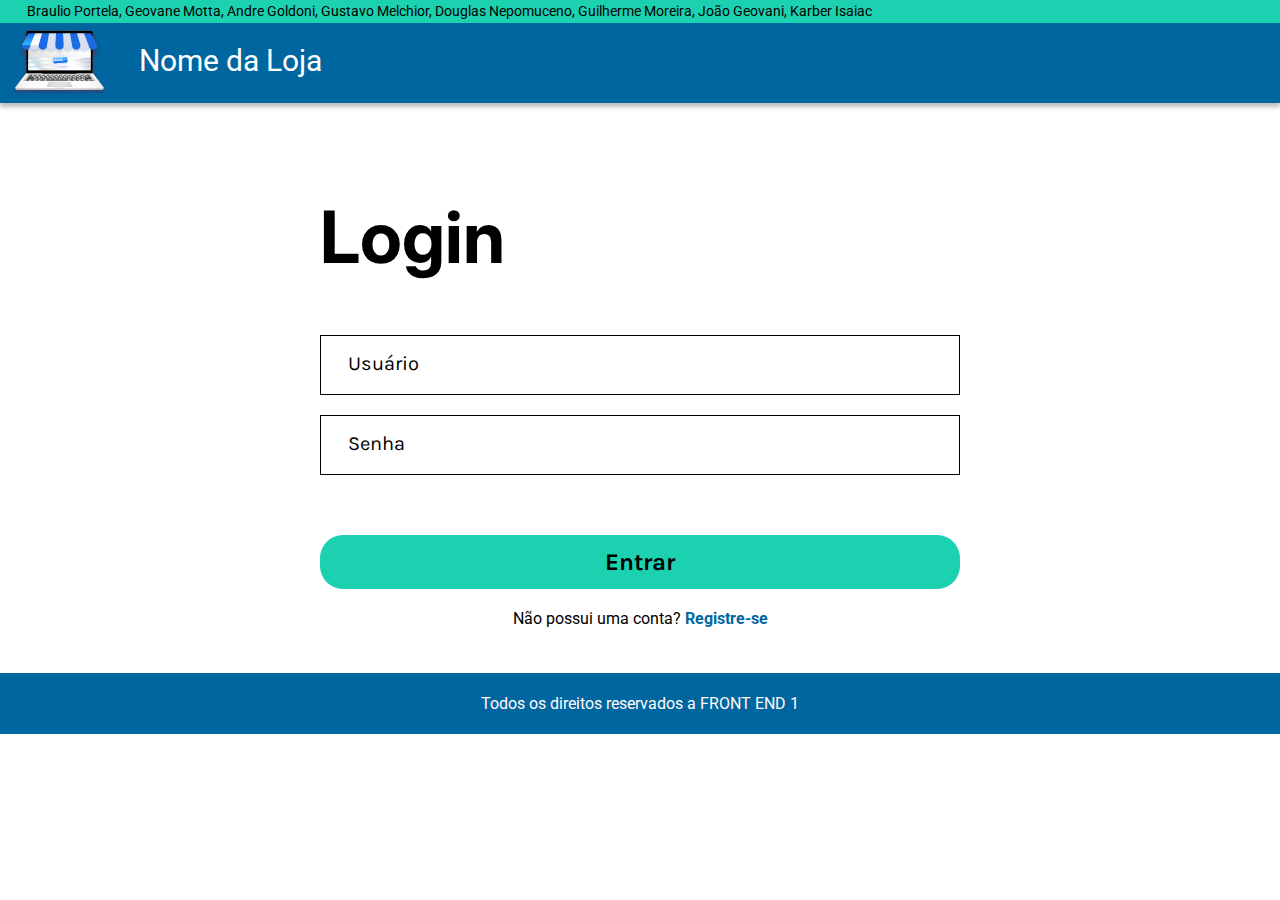
<file: Aula16/login.html>
<html lang="en">
  <head>
    <meta charset="UTF-8" />
    <meta http-equiv="X-UA-Compatible" content="IE=edge" />
    <meta name="viewport" content="width=device-width, initial-scale=1.0" />
    <link rel="stylesheet" href="./css/style.css" />
    <title>Super-heróis - Aula 16</title>
  </head>
  <body>
    <header>
      <div class="discountBar">
        Braulio Portela, Geovane Motta, Andre Goldoni, Gustavo Melchior, Douglas
        Nepomuceno, Guilherme Moreira, João Geovani, Karber Isaiac
      </div>
      <div class="logo">
       <a href="index.html"> <img src="./img/logo.png" alt="" />
        <p>Nome da Loja</p></a>
      </div>
    </header>
    <main>
      <form action="index.html">
        <h1>Login</h1>
        <input type="text" name="user" id="user" placeholder="Usuário" />
        <input type="password" name="password" id="password" placeholder="Senha" />
        <button type="submit">Entrar</button>
        <p>Não possui uma conta? <a href="register.html">Registre-se</a></p>
      </form>
    </main>
    <footer>Todos os direitos reservados a FRONT END 1</footer>
  </body>
</html>
</file>
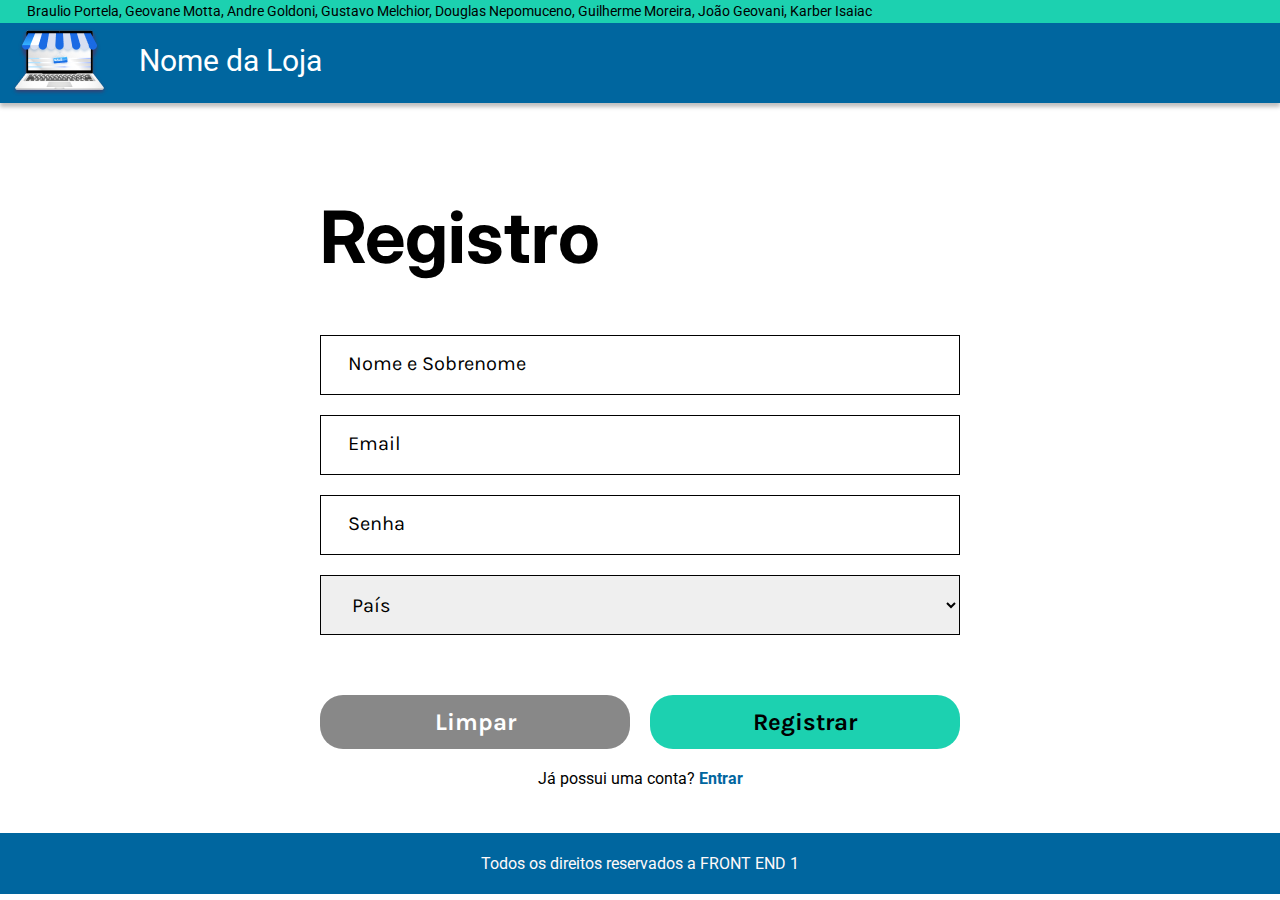
<file: Aula16/register.html>
<!DOCTYPE html>
<html lang="en">
  <head>
    <meta charset="UTF-8" />
    <meta http-equiv="X-UA-Compatible" content="IE=edge" />
    <meta name="viewport" content="width=device-width, initial-scale=1.0" />
    <link rel="stylesheet" href="./css/style.css" />
    <title>Super-heróis - Aula 16</title>
  </head>
  <body>
    <header>
      <div class="discountBar">
        Braulio Portela, Geovane Motta, Andre Goldoni, Gustavo Melchior, Douglas
        Nepomuceno, Guilherme Moreira, João Geovani, Karber Isaiac
      </div>
      <div class="logo">
        <a href="index.html">
          <img src="./img/logo.png" alt="" />
          <p>Nome da Loja</p></a
        >
      </div>
    </header>
    <main>
      <form action="index.html">
        <h1>Registro</h1>
        <input
          type="text"
          name="name"
          id="name"
          placeholder="Nome e Sobrenome"
        />
        <input type="email" name="email" id="email" placeholder="Email" />
        <input
          type="password"
          name="password"
          id="password"
          placeholder="Senha"
        />
        <select name="country" id="country">
          <option value="" disabled selected hidden>País</option>
          <option value="brazil">Brasil</option>
          <option value="argentina">Argentina</option>
          <option value="usa">Estados Unidos</option>
        </select>
        <div class="registerButtons">
          <button type="clear" class="clear">Limpar</button>
          <button type="submit" class="register">Registrar</button>
        </div>
        <p>Já possui uma conta? <a href="login.html">Entrar</a></p>
      </form>
    </main>
    <footer>Todos os direitos reservados a FRONT END 1</footer>
  </body>
</html>
</file>
<file: Aula10/css/style.css>
@import url('https://fonts.googleapis.com/css2?family=Roboto&display=swap');

* {
    margin: 0;
    padding: 0;
    box-sizing: border-box;
}

body {
  font-family: Roboto, Arial, Helvetica, sans-serif;
  font-style: normal;
  font-weight: normal;
  background: #ffffff;
}

.discountBar {
  display: flex;
  height: 38px;
  background: #1cd1b0;
  padding-left: 10px;
  align-items: center;
  font-size: 15px;
  line-height: 18px;
}

header {
  display: flex;
  align-items: center;
  padding-left: 28px;
  height: 101px;
  background: #00669f;
  box-shadow: 0px 10px 7px rgba(0, 0, 0, 0.25);
  position: sticky;
  top: 0;
  font-size: 40px;
  line-height: 47px;
  z-index: 10;
}

main {
  display: flex;
  width: 834px;
  margin: auto;
  margin-top: 85px;
  justify-content: space-between;
  flex-wrap: wrap;
}

.card {
  width: 374px;
  background: #f3f3f3;
  box-shadow: 0px 4px 4px rgba(0, 0, 0, 0.25);
  margin-bottom: 150px;
}

.arlequina {
    background-image: url('../img/headerCard02.png');
    background-repeat: no-repeat;
}

.batman {
    background-image: url('../img/headerCard01.png');
    background-repeat: no-repeat;
}

.like__button {
  display: inline-block ;
  position: relative;
  top: 18px;
  left: 24px;
  cursor: pointer;
}

.cardContent {
  margin-top: 110px;
}

.cardHeader {
  display: flex;
  align-items: center;
  flex-direction: column;
}

.cardHeader img {
  border-radius: 50%;
  filter: drop-shadow(0px 4px 4px rgba(0, 0, 0, 0.25));
}

.cardHeader span {
  margin-top: 23px;
  font-size: 30px;
  line-height: 35px;
  text-align: center;
}

.cardDescription {
  display: flex;
  justify-content: center;
  align-items: center;
}

.cardDescription span {
  width: 300px;
  margin-top: 30px;
  font-size: 16px;
  line-height: 19px;
  text-align: center;
  min-height: 120px;
}

.cardButton {
  margin: auto;
  display: flex;
  width: 145px;
  height: 54px;
  background: #00669f;
  margin-top: 23px;
  justify-content: center;
  align-items: center;
  cursor: pointer;
  margin-bottom: 50px;
}

.cardButton span {
  font-size: 15px;
  line-height: 18px;
  text-align: center;
  color: #f3f3f3;
}

footer {
  display: flex;
  padding-left: 28px;
  height: 51px;
  background: #00669f;
  box-shadow: 0px 4px 4px rgba(0, 0, 0, 0.25);
  font-size: 16px;
  line-height: 19px;
  text-align: center;
  color: #fff9f9;
  align-items: center;
}
</file>
<file: Aula11/css/style.css>
@import url('https://fonts.googleapis.com/css2?family=Roboto&display=swap');

* {
  margin: 0;
  padding: 0;
  box-sizing: border-box;
}

body {
  font-family: Roboto, Arial, Helvetica, sans-serif;
}

header {
  height: 100px;
  background: #222222;
  box-shadow: 0px 4px 4px rgba(0, 0, 0, 0.25);
  display: flex;
  color: white;
  justify-content: space-between;
  padding-left: 20px;
  padding-top: 10px;
  padding-bottom: 10px;
}

header img {
  cursor: pointer;
}

header nav {
  display: flex;
}

header ul {
  display: flex;
  list-style: none;
  align-items: center;
  margin-right: 30px;
  font-size: 18px;
  font-style: normal;
  font-weight: normal;
}

header li {
  margin-right: 15px;
  cursor: pointer;
}

section {
  padding-top: 50px;
  padding-left: 20px;
  padding-right: 20px;
}

.sectionContainer {
  display: flex;
  gap: 10px;
}

.delivery {
  width: 50%;
  height: 640px;
  background-image: url('../img/delivery.png');
  background-repeat: no-repeat;
  background-size: cover;
  background-position: center top;
  border-radius: 5px;
}

.delivery h2 {
  font-style: normal;
  font-weight: bold;
  font-size: 30px;
  line-height: 28px;
  text-align: center;
  color: #fc200c;
  margin-top: 20px;
}

.delivery span {
  color: white;
}

.menu {
  width: 50%;
  align-self: stretch;
}
.menu h2 {
  font-style: normal;
  font-weight: bold;
  font-size: 35px;
  line-height: 28px;
  text-align: center;
  color: #fc200c;
  margin-top: 80px;
}

.menuContainer {
  display: flex;
  margin-top: 50px;
}

.topFive {
  width: 50%;
  padding-left: 30px;
}

.topFive h3 {
  font-style: normal;
  font-weight: bold;
  font-size: 25px;
  line-height: 23px;
  color: #222222;
  margin-bottom: 20px;
  text-align: center;
  margin-top: 20px;
}

.topFive li {
  font-style: normal;
  font-weight: bold;
  font-size: 20px;
  line-height: 40px;
  color: #222222;
  list-style-position: inside;
}

.menuImg {
  display: flex;
  align-self: stretch;
  width: 50%;
  justify-content: center;
  align-items: center;
}

.menuImg img {
  height: 65%;
}

footer {
  margin-top: 30px;
  height: 180px;
  background: #222222;
  box-shadow: 0px 4px 4px rgba(0, 0, 0, 0.25);
  display: flex;
  align-items: center;
  justify-content: space-between;
}

footer nav {
  margin-left: 30px;
}

footer ul {
  flex-direction: column;
  list-style: none;
  font-style: normal;
  font-weight: normal;
  font-size: 18px;
  line-height: 35px;
  color: #f3f3f3;
}

footer li {
  cursor: pointer;
}

footer .logo {
  margin-right: 45px;
  cursor: pointer;
}
</file>
<file: Aula16/css/style.css>
@import url('https://fonts.googleapis.com/css2?family=Inter:wght@400;700&family=Karla:wght@400;700&family=Roboto:wght@400;700&display=swap');

* {
  margin: 0;
  padding: 0;
  box-sizing: border-box;
}

body {
  font-family: Roboto, Arial, Helvetica, sans-serif;
  font-style: normal;
  font-weight: normal;
  background: #ffffff;
}

header {
  background: #00669f;
  height: 6.45rem;
  box-shadow: 0px 4px 4px rgba(0, 0, 0, 0.25);
  position: sticky;
  top: 0;
  z-index: 99;
}

.logo {
  display: flex;
  align-items: center;
}

.logo img {
  margin-left: 0.62rem;
}

.logo p {
  color: #fff;
  font-size: 1.87rem;
  margin-left: 1.87rem;
}

.logo a {
  text-decoration: none;
  display: flex;
  justify-content: center;
  align-items: center;
}

.discountBar {
  background: #1cd1b0;
  height: 1.45rem;
  font-size: 0.9rem;
  display: flex;
  align-items: center;
  padding-left: 1.68rem;
}

nav {
  height: 2.5rem;
  background: #001d2d;
  box-shadow: 0px 4px 4px rgba(0, 0, 0, 0.25);
  display: flex;
  justify-content: flex-end;
  padding-right: 1rem;
}

nav ul {
  display: flex;
  list-style: none;
  align-items: center;
  gap: 2rem;
}

nav a {
  text-decoration: none;
  color: #fff;
}

main {
  display: flex;
  margin-top: 10vh;
  margin-bottom: 5vh;
  justify-content: center;
  align-items: center;
}

.descArleq {
  background-image: url('../img/bgarlequina.png');
  background-repeat: no-repeat;
  background-size: cover;
  margin-top: 0;
  margin-bottom: 0;
}

.descBatman {
  background-image: url('../img/bgbatman.jpg');
  background-repeat: no-repeat;
  background-size: cover;
  margin-top: 0;
  margin-bottom: 0;
}

.descCard {
  display: flex;
  align-items: center;
  flex-direction: column;
  width: 546px;
  height: 600px;
  background: #F3F3F3;
  border-radius: 45px;
  margin-top: 25vh;
  margin-bottom: 5vh;
}

.descImg {
  display: flex;
  align-items: center;
  flex-direction: column;
  position: relative;
  top: -60px;
}

.descImg img {
  border-radius: 50%;
}

.likeBotao {
  display: inline-block;
  position: relative;
  top: -145px;
  left: 60px;
  cursor: pointer;
}

.descCardTexto {
  display: flex;
  align-items: center;
  flex-direction: column;
}

.descCardTexto h3 {
  font-weight: 400;
  font-size: 32px;
  line-height: 38px;
  margin-top: -20px;
  margin-bottom: 40px;
  color: #2C0187;
}

.descCardTexto p {
  font-weight: 400;
  font-size: 17px;
  line-height: 20px;
  margin-left: 30px;
  margin-right: 30px;
}

.backButton {
  display: flex;
  align-items: center;
  justify-content: center;
  text-align: center;
  width: 100%;
  height: 150px;
  background: #2C0187;
  border-radius: 0px 0px 45px 45px;
}

.backButton a {
  display: flex;
  justify-content: center;
  align-items: center;
  text-decoration: none;
  color: white;
}

.armas {
  display: flex;
  gap: 10px;
  margin-bottom: 60px;
}

.addButton {
  position: fixed;
  left: 85vw;
  top: 500px;
}

.addButtonMobile {
  display: none;
}

form {
  width: 50%;
  display: flex;
  flex-direction: column;
}

form p {
  text-align: center;
}

h1 {
  font-size: 4.5rem;
  font-weight: 700;
  font-family: Inter;
  margin-bottom: 3.43rem;
}

input,
select {
  height: 3.75rem;
  border: 1.53px solid #000;
  padding-left: 1.68rem;
  margin-bottom: 1.25rem;
}

input::placeholder {
  color: #000;
  font-family: Karla;
  font-size: 1.25rem;
}

select {
  color: #000;
  font-family: Karla;
  font-size: 1.25rem;
}

option {
  color: #000;
  font-family: Karla;
  font-size: 1.25rem;
}

.registerButtons {
  display: flex;
  gap: 20px;
}

button {
  background: #1cd1b0;
  border-radius: 23.011px;
  height: 53.79px;
  border: none;
  font-family: Karla;
  font-weight: 700;
  font-size: 1.5rem;
  cursor: pointer;
  margin-top: 2.5rem;
  margin-bottom: 1.25rem;
}
.registerButtons button {
  width: 50%;
}

.clear {
  background: #888888;
  border-radius: 23.011px;
  font-family: Karla;
  font-size: 24px;
  font-style: normal;
  font-weight: 700;
  line-height: 44px;
  letter-spacing: 0em;
  text-align: center;
  color: #fff;
}

.register {
  background: #1cd1b0;
  border-radius: 23.011px;
  font-family: Karla;
  font-size: 24px;
  font-style: normal;
  font-weight: 700;
  line-height: 44px;
  letter-spacing: 0em;
  text-align: center;
  color: #000;
}

form a {
  text-decoration: none;
  color: #00669f;
  font-weight: bold;
}

footer {
  height: 3.81rem;
  background: #00669f;
  color: #fff9f9;
  display: flex;
  align-items: center;
  justify-content: center;
}

/* CARDS STYLE */


.cardsContainer {
  display: flex;
  flex-wrap: wrap;
  width: 850px;
  gap: 50px;
  justify-content: center;
}

.card {
  width: 340px;
  background: #f3f3f3;
  box-shadow: 0px 4px 4px rgba(0, 0, 0, 0.25);
  margin-bottom: 100px;
}

.arlequina {
  background-image: url('../img/headerCard02.png');
  background-repeat: no-repeat;
  background-size: contain;
}

.batman {
  background-image: url('../img/headerCard01.png');
  background-repeat: no-repeat;
  background-size: contain;
}

.mulherMaravilha {
  background-image: url('../img/headerCard03.png');
  background-repeat: no-repeat;
  background-size: contain;
  border-top-left-radius: 3%;
  border-top-right-radius: 3%;
}

.superman {
  background-image: url('../img/headerCard04.png');
  background-repeat: no-repeat;
  background-size: contain;
  border-top-left-radius: 3%;
  border-top-right-radius: 3%;
}

.cardHeader img {
  width: 138px;
}

.like__button {
  display: inline-block;
  position: relative;
  top: 18px;
  left: 24px;
  cursor: pointer;
}

.cardContent {
  margin-top: 110px;
}

.cardHeader {
  display: flex;
  align-items: center;
  flex-direction: column;
}

.cardHeader img {
  border-radius: 50%;
  filter: drop-shadow(0px 4px 4px rgba(0, 0, 0, 0.25));
}

.cardHeader span {
  margin-top: 23px;
  font-size: 30px;
  line-height: 35px;
  text-align: center;
}

.cardDescription {
  display: flex;
  justify-content: center;
  align-items: center;
  min-height: 200px;
}

.cardDescription span {
  width: 300px;
  margin-top: 30px;
  font-size: 16px;
  line-height: 19px;
  text-align: center;
  min-height: 120px;
}

.cardButton {
  margin: auto;
  display: flex;
  width: 145px;
  height: 54px;
  background: #00669f;
  margin-top: 23px;
  justify-content: center;
  align-items: center;
  cursor: pointer;
  margin-bottom: 50px;
}

.cardButton span {
  font-size: 15px;
  line-height: 18px;
  text-align: center;
  color: #f3f3f3;
}

@media (max-width: 1070px) {
  .addButton {
    left: 92vw;
  }

  .addButton img {
    width: 50px;
  }
}

@media (max-width: 914px) {
  .discountBar {
    height: 38px;
  }

  header {
    height: 120px;
  }
}

@media (max-width: 860px) {
  .cardsContainer {
    flex-direction: column;
    align-items: center;
  }

  main {
    flex-direction: column;
  }
  .addButton {
    display: none;
  }

  .addButtonMobile {
    display: block;
    position: relative;
    /* bottom: -500px; */
    /* top: 0; */
  }
}

@media (max-width: 768px) {
  .container {
    flex-direction: row;
    justify-content: center;
    gap: 40px;
    width: 750px;
  }
}

@media (max-width: 496px) {
  .discountBar {
    height: 55px;
  }

  header {
    height: 135px;
  }
}

.botoes2 {
  display: flex;
  justify-content: center;

}
 .botoes2 input {
   border: none;
   margin: 10px;
   padding: 15px 45px;
   text-align: center;
   background-size: 200% auto;
   color: #000;
   border-radius: 10px;
   font-size: 1rem;
 }

 .botoes2 input:hover {
   background-position: right center;
   color: #fff;
   text-decoration: none;
   cursor: pointer;
 }
 
 @media( max-width: 968px) {

  html {
    font-size: 10px;
  }

  .botoes2 {
    display: flex;
    flex-direction: column;
    justify-content: center;
  }
   
 }
</file>
<file: Aula7/css/style.css>
body {
    font-family: Arial, Helvetica, sans-serif;
    background-color: rgb(223, 215, 185);
    color: rgb(51, 51, 51);
}

h1 {
    font-family: Georgia, 'Times New Roman', Times, serif;
    color: #0d1b97;
    font-size: 40px;
}

h2 {
    font-size: 20px;
}

.job-title {
    background-color: #1726ad;
    color: #898dbe;
    font-size: 20px;
    font-weight: bold;
    padding: 5px 10px 5px 10px;
}

#high {
    color: rgb(13, 27, 151);
}

ul {
    background-color: #333333;
    color: rgb(223, 215, 185);
    padding: 10px;
}
</file>
<file: Aula8/css/style.css>
@import url('https://fonts.googleapis.com/css2?family=Roboto:wght@500&display=swap'); 

body {
     background-color: #131313;
 }

 h1 {
    font-family: 'Roboto', sans-serif;
    color: white;
}

.media-picture {
    height: 400px;
    background-image: url(../img/avengers.jpg);
    background-size: cover;
}

.review-score {
    color: white;
    background-color: #e6bd09;
    padding: 12px;
}

h2 {
    color: steelblue;
}

p {
    color: #bdbdbd;
    font-family: 'Roboto', sans-serif;
}

a {
    color: yellow;
}
</file>
<file: Check-Poin-Front-End-I/css/style.css>
@import url('https://fonts.googleapis.com/css2?family=Roboto:wght@500;300&display=swap');
  

* {
    box-sizing: border-box;
    margin: 0;
    padding: 0;
    --cor-principal: #062f5b;
    --cor-secundario: #679dd6;
    --cor-texto: #5d596b;  
}

body {
    font-family: 'Roboto', sans-serif;
}

img {
    max-width: 100%;
}

li {
    list-style-type: none;
}

a {
    text-decoration: none;
    color: #fff;
}

header {
    background-color: var(--cor-principal);
}


nav {
    padding: 20px;
}


nav ul {
    display: flex;
    gap:25px;
}


.bg-header {
    height: 400px;
    background-image: url("../img/f3123031b528c938a0233ad94c97f0bb.png");
    background-repeat: no-repeat;
    background-position: center;
    background-size: cover;
    display: flex;
    flex-direction: column;
    justify-content: center;
    align-items: center;
}

.bg-header h1 {
    font-size:45px;
}

/* Estilos section */
section,
footer {
    padding: 40px;
}

section>div { /* nós filhos diretos = .card-container*/   

    display: flex;    
}

.titulo-card {
    font-size: 2rem;
    text-align: center;
}

.card {
    border-radius: 20px;
    padding: 20px;
    width: 100%
    border: 1px solid #ccc;
    box-shadow: 2px 2px 6px #ccc; /*https://html-css-js.com/css/generator/box-shadow/*/
    margin: 20px 10px;

}

.card>h3 {
    color: var(--cor-secundario);
    font-size: 1.5em;
    margin: 20px 0;
}


/*footer*/
footer {
    background-color: var(--cor-principal);
    display: flex;
}

footer>div {
    width: 50%;
}

footer h4 {
    color: #fff;
    margin-bottom: 20px;
}

footer ul {
    line-height: 2.5;
}

.news-letter {
    position: relative;
}

.news-letter>input[type="text"] {
    width: 100%;
}

.news-letter>input[type="submit"] {
    position: absolute;
    width: 100px;
    right: 0;
}



/* Estilos contato*/
.contato,
.formulario {
    padding: 30px;
}

.contato {
    width: 50%;
    text-align: right;
}

.contato>p {
    line-height: 2;
    color: var(--cor-texto);
}

.contato>p>span {
    font-weight: bold;
}

.formulario {
    width: 50%;
}

form {
    color: #fff;
    background-color: var(--cor-principal);
    padding: 40px 40px 10px;
}

form input {
    margin-bottom: 30px;
}

input {
    border-radius: 20px;
    outline: none;
    padding: 8px;
}

input[type="submit"] {
    background-color: var(--cor-principal);
    border: 2px solid #fff;
    color: #fff;

}

/*footer*/
footer {
    background-color: var(--cor-principal);
}

footer>div {
    width: 50%;
}

footer h4 {
    color: #fff;
    margin-bottom: 20px;
}

footer ul {
    line-height: 2.5;
}

.news-letter {
    position: relative;
}

.news-letter>input[type="text"] {
    width: 100%;
}

.news-letter>input[type="submit"] {
    position: absolute;
    width: 100px;
    right: 0;
}
</file>
